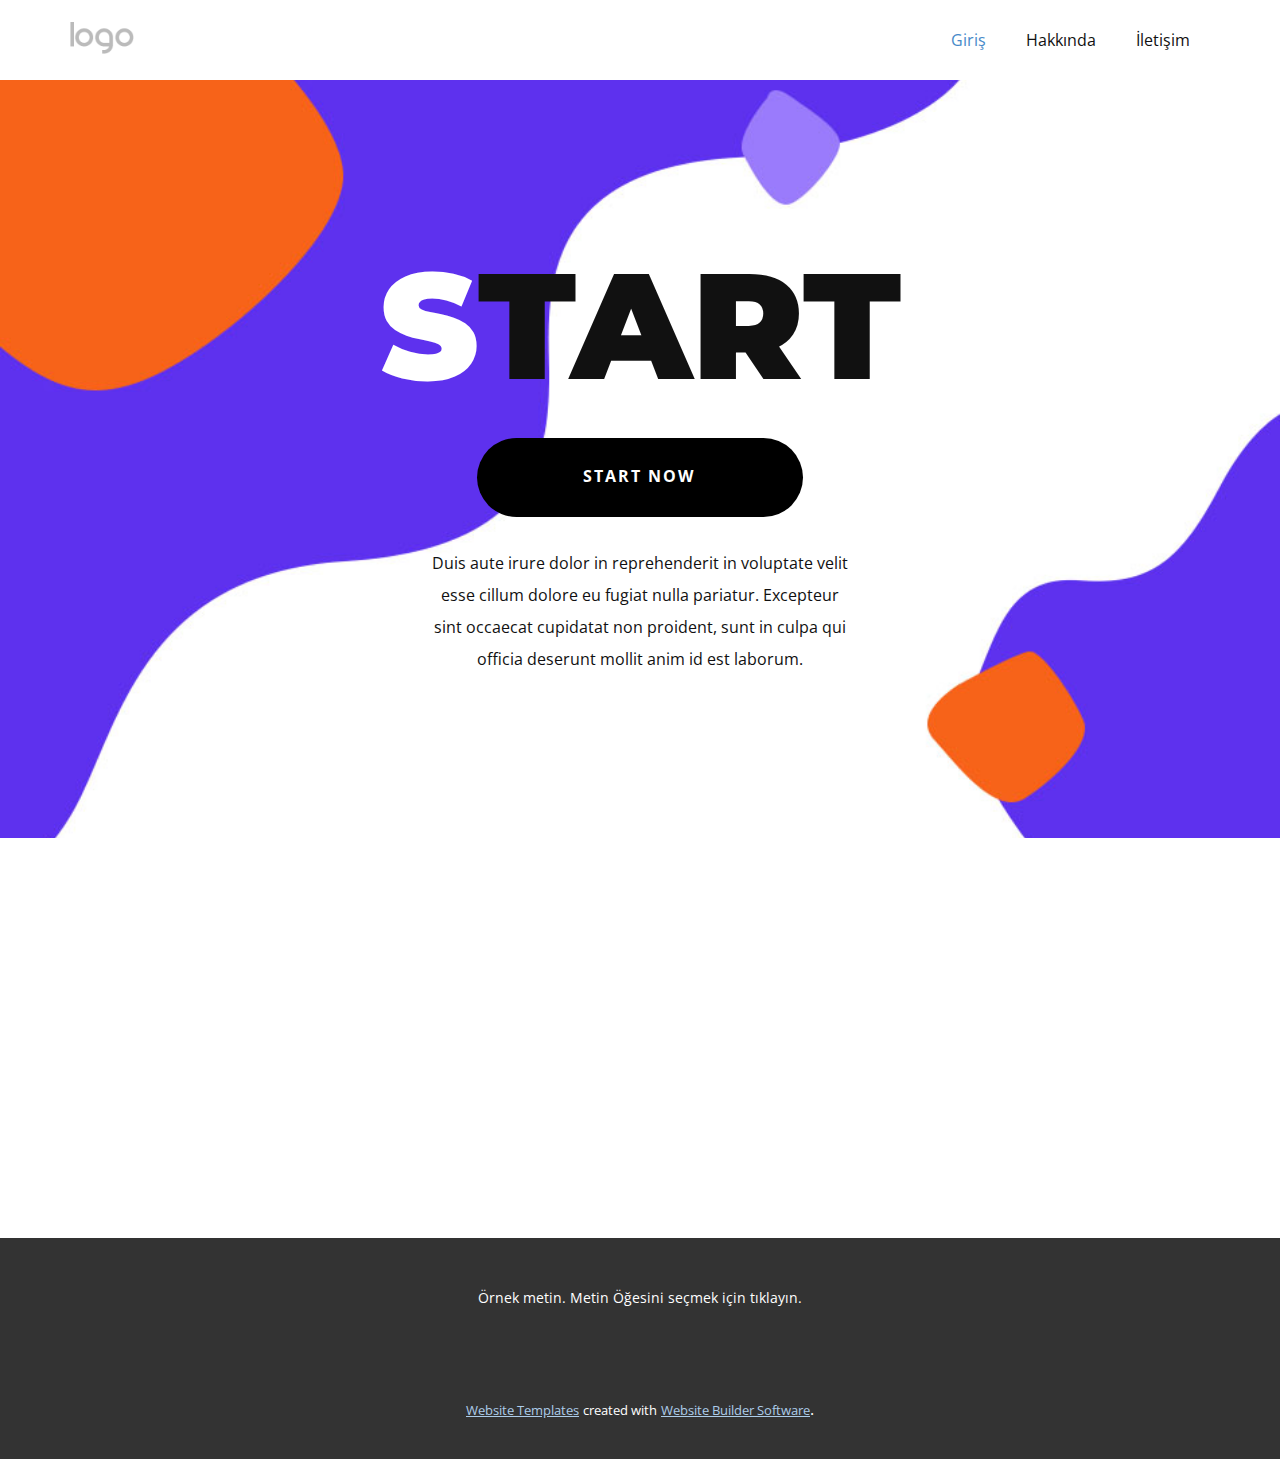
<file: index.html>
<!DOCTYPE html>
<html style="font-size: 16px;" lang="tr"><head>
    <meta name="viewport" content="width=device-width, initial-scale=1.0">
    <meta charset="utf-8">
    <meta name="keywords" content="start">
    <meta name="description" content="">
    <title>Giriş</title>
    <link rel="stylesheet" href="nicepage.css" media="screen">
<link rel="stylesheet" href="Giriş.css" media="screen">
    <script class="u-script" type="text/javascript" src="jquery.js" defer=""></script>
    <script class="u-script" type="text/javascript" src="nicepage.js" defer=""></script>
    <meta name="generator" content="Nicepage 5.14.1, nicepage.com">
    <link id="u-theme-google-font" rel="stylesheet" href="https://fonts.googleapis.com/css?family=Roboto:100,100i,300,300i,400,400i,500,500i,700,700i,900,900i|Open+Sans:300,300i,400,400i,500,500i,600,600i,700,700i,800,800i">
    <link id="u-page-google-font" rel="stylesheet" href="https://fonts.googleapis.com/css?family=Montserrat:100,100i,200,200i,300,300i,400,400i,500,500i,600,600i,700,700i,800,800i,900,900i">
    
    
    
    
    <script type="application/ld+json">{
		"@context": "http://schema.org",
		"@type": "Organization",
		"name": "",
		"logo": "images/default-logo.png"
}</script>
    <meta name="theme-color" content="#478ac9">
    <meta property="og:title" content="Giriş">
    <meta property="og:type" content="website">
  <meta data-intl-tel-input-cdn-path="intlTelInput/"></head>
  <body data-home-page="Giriş.html" data-home-page-title="Giriş" class="u-body u-xl-mode" data-lang="tr"><header class="u-clearfix u-header u-header" id="sec-b383"><div class="u-clearfix u-sheet u-valign-middle u-sheet-1">
        <a href="https://nicepage.com" class="u-image u-logo u-image-1">
          <img src="images/default-logo.png" class="u-logo-image u-logo-image-1">
        </a>
        <nav class="u-menu u-menu-dropdown u-offcanvas u-menu-1">
          <div class="menu-collapse" style="font-size: 1rem; letter-spacing: 0px;">
            <a class="u-button-style u-custom-left-right-menu-spacing u-custom-padding-bottom u-custom-top-bottom-menu-spacing u-nav-link u-text-active-palette-1-base u-text-hover-palette-2-base" href="#">
              <svg class="u-svg-link" viewBox="0 0 24 24"><use xmlns:xlink="http://www.w3.org/1999/xlink" xlink:href="#menu-hamburger"></use></svg>
              <svg class="u-svg-content" version="1.1" id="menu-hamburger" viewBox="0 0 16 16" x="0px" y="0px" xmlns:xlink="http://www.w3.org/1999/xlink" xmlns="http://www.w3.org/2000/svg"><g><rect y="1" width="16" height="2"></rect><rect y="7" width="16" height="2"></rect><rect y="13" width="16" height="2"></rect>
</g></svg>
            </a>
          </div>
          <div class="u-nav-container">
            <ul class="u-nav u-unstyled u-nav-1"><li class="u-nav-item"><a class="u-button-style u-nav-link u-text-active-palette-1-base u-text-hover-palette-2-base" href="Giriş.html" style="padding: 10px 20px;">Giriş</a>
</li><li class="u-nav-item"><a class="u-button-style u-nav-link u-text-active-palette-1-base u-text-hover-palette-2-base" href="Hakkında.html" style="padding: 10px 20px;">Hakkında</a>
</li><li class="u-nav-item"><a class="u-button-style u-nav-link u-text-active-palette-1-base u-text-hover-palette-2-base" href="İletişim.html" style="padding: 10px 20px;">İletişim</a>
</li></ul>
          </div>
          <div class="u-nav-container-collapse">
            <div class="u-black u-container-style u-inner-container-layout u-opacity u-opacity-95 u-sidenav">
              <div class="u-inner-container-layout u-sidenav-overflow">
                <div class="u-menu-close"></div>
                <ul class="u-align-center u-nav u-popupmenu-items u-unstyled u-nav-2"><li class="u-nav-item"><a class="u-button-style u-nav-link" href="Giriş.html">Giriş</a>
</li><li class="u-nav-item"><a class="u-button-style u-nav-link" href="Hakkında.html">Hakkında</a>
</li><li class="u-nav-item"><a class="u-button-style u-nav-link" href="İletişim.html">İletişim</a>
</li></ul>
              </div>
            </div>
            <div class="u-black u-menu-overlay u-opacity u-opacity-70"></div>
          </div>
        </nav>
      </div></header>
    <section class="u-align-center u-clearfix u-image u-section-1" id="carousel_fb66" data-image-width="951" data-image-height="580">
      <div class="u-clearfix u-sheet u-valign-middle u-sheet-1">
        <h1 class="u-custom-font u-font-montserrat u-text u-text-1">
          <span class="u-text-white">s</span>tart<br>
        </h1>
        <a href="https://nicepage.best" class="u-active-palette-1-light-2 u-black u-border-none u-btn u-btn-round u-button-style u-hover-palette-1-light-2 u-radius-50 u-text-active-white u-text-body-alt-color u-text-hover-white u-btn-1">start now</a>
        <p class="u-text u-text-2"> Duis aute irure dolor in reprehenderit in voluptate velit esse cillum dolore eu fugiat nulla pariatur. Excepteur sint occaecat cupidatat non proident, sunt in culpa qui officia deserunt mollit anim id est laborum.</p>
      </div>
    </section>
    <section class="u-clearfix u-section-2" id="sec-fa11">
      <div class="u-clearfix u-sheet u-sheet-1"></div>
    </section>
    
    
    
    <footer class="u-align-center u-clearfix u-footer u-grey-80 u-footer" id="sec-a6b5"><div class="u-clearfix u-sheet u-sheet-1">
        <p class="u-small-text u-text u-text-variant u-text-1">Örnek metin. Metin Öğesini seçmek için tıklayın.</p>
      </div></footer>
    <section class="u-backlink u-clearfix u-grey-80">
      <a class="u-link" href="https://nicepage.com/website-templates" target="_blank">
        <span>Website Templates</span>
      </a>
      <p class="u-text">
        <span>created with</span>
      </p>
      <a class="u-link" href="" target="_blank">
        <span>Website Builder Software</span>
      </a>. 
    </section>
  
</body></html>
</file>
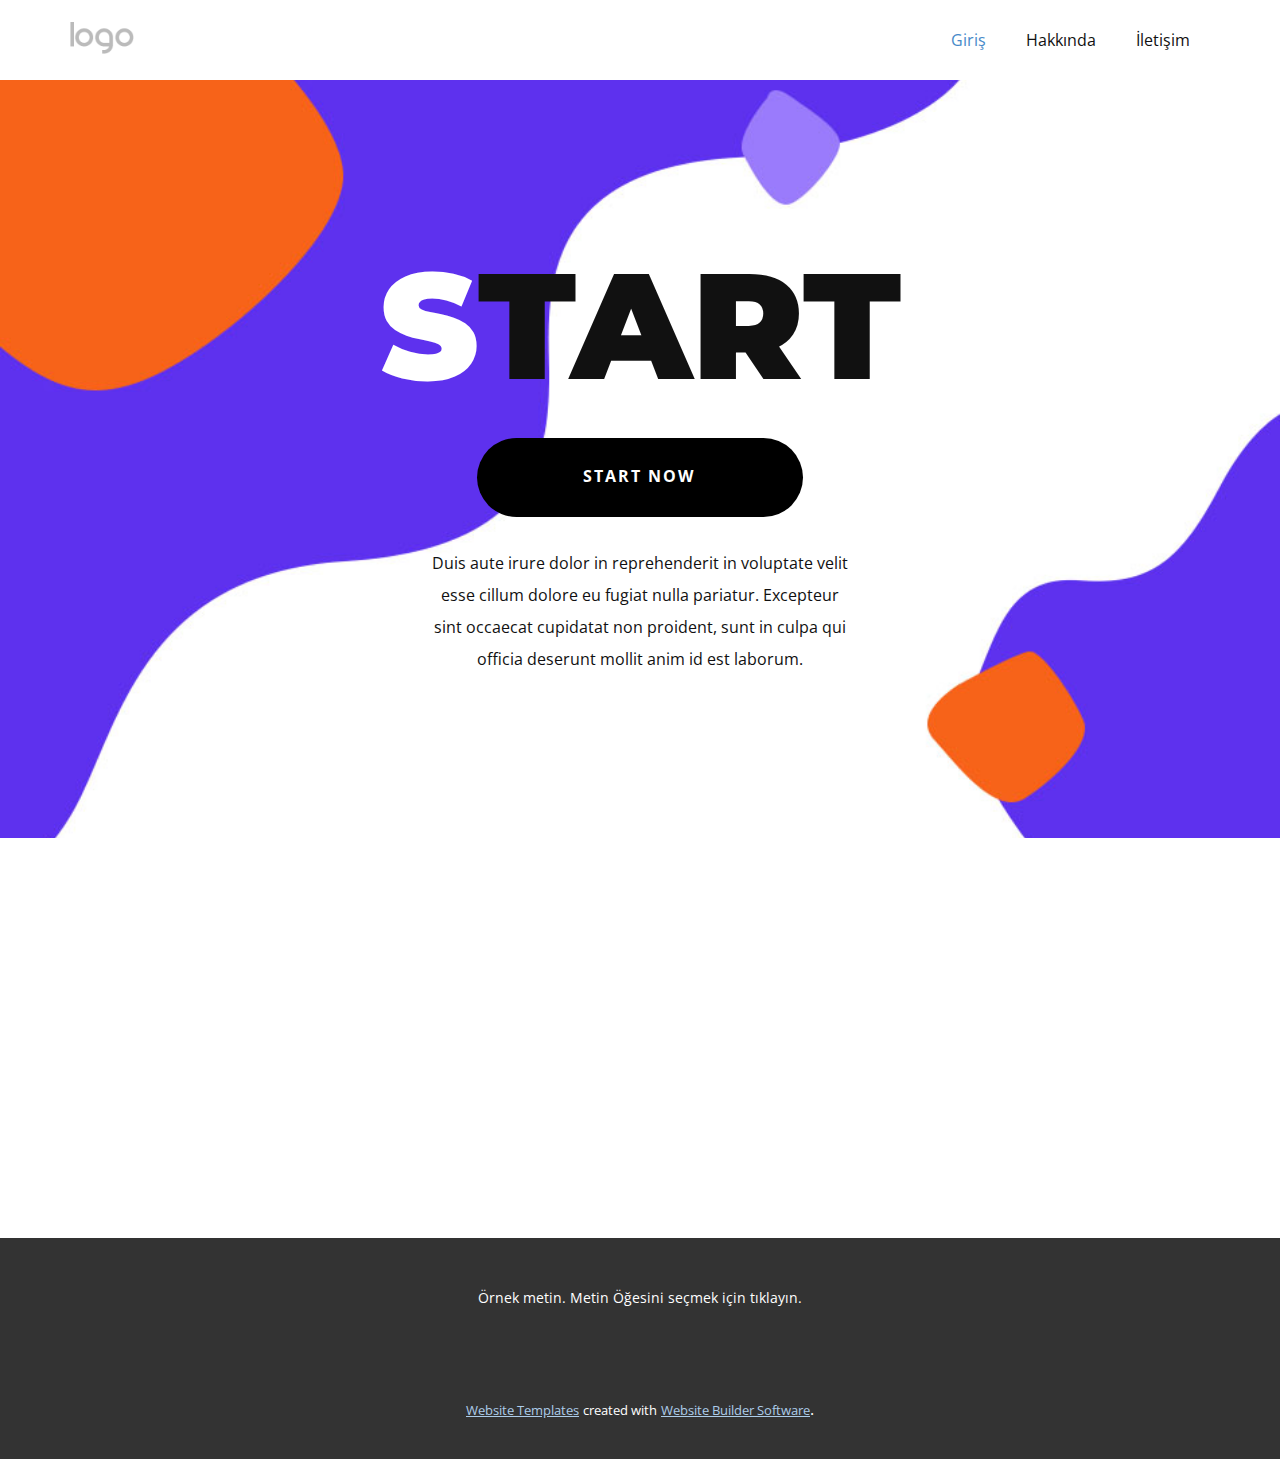
<file: Giriş.html>
<!DOCTYPE html>
<html style="font-size: 16px;" lang="tr"><head>
    <meta name="viewport" content="width=device-width, initial-scale=1.0">
    <meta charset="utf-8">
    <meta name="keywords" content="start">
    <meta name="description" content="">
    <title>Giriş</title>
    <link rel="stylesheet" href="nicepage.css" media="screen">
<link rel="stylesheet" href="Giriş.css" media="screen">
    <script class="u-script" type="text/javascript" src="jquery.js" defer=""></script>
    <script class="u-script" type="text/javascript" src="nicepage.js" defer=""></script>
    <meta name="generator" content="Nicepage 5.14.1, nicepage.com">
    <link id="u-theme-google-font" rel="stylesheet" href="https://fonts.googleapis.com/css?family=Roboto:100,100i,300,300i,400,400i,500,500i,700,700i,900,900i|Open+Sans:300,300i,400,400i,500,500i,600,600i,700,700i,800,800i">
    <link id="u-page-google-font" rel="stylesheet" href="https://fonts.googleapis.com/css?family=Montserrat:100,100i,200,200i,300,300i,400,400i,500,500i,600,600i,700,700i,800,800i,900,900i">
    
    
    
    
    <script type="application/ld+json">{
		"@context": "http://schema.org",
		"@type": "Organization",
		"name": "",
		"logo": "images/default-logo.png"
}</script>
    <meta name="theme-color" content="#478ac9">
    <meta property="og:title" content="Giriş">
    <meta property="og:type" content="website">
  <meta data-intl-tel-input-cdn-path="intlTelInput/"></head>
  <body class="u-body u-xl-mode" data-lang="tr"><header class="u-clearfix u-header u-header" id="sec-b383"><div class="u-clearfix u-sheet u-valign-middle u-sheet-1">
        <a href="https://nicepage.com" class="u-image u-logo u-image-1">
          <img src="images/default-logo.png" class="u-logo-image u-logo-image-1">
        </a>
        <nav class="u-menu u-menu-dropdown u-offcanvas u-menu-1">
          <div class="menu-collapse" style="font-size: 1rem; letter-spacing: 0px;">
            <a class="u-button-style u-custom-left-right-menu-spacing u-custom-padding-bottom u-custom-top-bottom-menu-spacing u-nav-link u-text-active-palette-1-base u-text-hover-palette-2-base" href="#">
              <svg class="u-svg-link" viewBox="0 0 24 24"><use xmlns:xlink="http://www.w3.org/1999/xlink" xlink:href="#menu-hamburger"></use></svg>
              <svg class="u-svg-content" version="1.1" id="menu-hamburger" viewBox="0 0 16 16" x="0px" y="0px" xmlns:xlink="http://www.w3.org/1999/xlink" xmlns="http://www.w3.org/2000/svg"><g><rect y="1" width="16" height="2"></rect><rect y="7" width="16" height="2"></rect><rect y="13" width="16" height="2"></rect>
</g></svg>
            </a>
          </div>
          <div class="u-nav-container">
            <ul class="u-nav u-unstyled u-nav-1"><li class="u-nav-item"><a class="u-button-style u-nav-link u-text-active-palette-1-base u-text-hover-palette-2-base" href="Giriş.html" style="padding: 10px 20px;">Giriş</a>
</li><li class="u-nav-item"><a class="u-button-style u-nav-link u-text-active-palette-1-base u-text-hover-palette-2-base" href="Hakkında.html" style="padding: 10px 20px;">Hakkında</a>
</li><li class="u-nav-item"><a class="u-button-style u-nav-link u-text-active-palette-1-base u-text-hover-palette-2-base" href="İletişim.html" style="padding: 10px 20px;">İletişim</a>
</li></ul>
          </div>
          <div class="u-nav-container-collapse">
            <div class="u-black u-container-style u-inner-container-layout u-opacity u-opacity-95 u-sidenav">
              <div class="u-inner-container-layout u-sidenav-overflow">
                <div class="u-menu-close"></div>
                <ul class="u-align-center u-nav u-popupmenu-items u-unstyled u-nav-2"><li class="u-nav-item"><a class="u-button-style u-nav-link" href="Giriş.html">Giriş</a>
</li><li class="u-nav-item"><a class="u-button-style u-nav-link" href="Hakkında.html">Hakkında</a>
</li><li class="u-nav-item"><a class="u-button-style u-nav-link" href="İletişim.html">İletişim</a>
</li></ul>
              </div>
            </div>
            <div class="u-black u-menu-overlay u-opacity u-opacity-70"></div>
          </div>
        </nav>
      </div></header>
    <section class="u-align-center u-clearfix u-image u-section-1" id="carousel_fb66" data-image-width="951" data-image-height="580">
      <div class="u-clearfix u-sheet u-valign-middle u-sheet-1">
        <h1 class="u-custom-font u-font-montserrat u-text u-text-1">
          <span class="u-text-white">s</span>tart<br>
        </h1>
        <a href="https://nicepage.best" class="u-active-palette-1-light-2 u-black u-border-none u-btn u-btn-round u-button-style u-hover-palette-1-light-2 u-radius-50 u-text-active-white u-text-body-alt-color u-text-hover-white u-btn-1">start now</a>
        <p class="u-text u-text-2"> Duis aute irure dolor in reprehenderit in voluptate velit esse cillum dolore eu fugiat nulla pariatur. Excepteur sint occaecat cupidatat non proident, sunt in culpa qui officia deserunt mollit anim id est laborum.</p>
      </div>
    </section>
    <section class="u-clearfix u-section-2" id="sec-fa11">
      <div class="u-clearfix u-sheet u-sheet-1"></div>
    </section>
    
    
    
    <footer class="u-align-center u-clearfix u-footer u-grey-80 u-footer" id="sec-a6b5"><div class="u-clearfix u-sheet u-sheet-1">
        <p class="u-small-text u-text u-text-variant u-text-1">Örnek metin. Metin Öğesini seçmek için tıklayın.</p>
      </div></footer>
    <section class="u-backlink u-clearfix u-grey-80">
      <a class="u-link" href="https://nicepage.com/website-templates" target="_blank">
        <span>Website Templates</span>
      </a>
      <p class="u-text">
        <span>created with</span>
      </p>
      <a class="u-link" href="" target="_blank">
        <span>Website Builder Software</span>
      </a>. 
    </section>
  
</body></html>
</file>
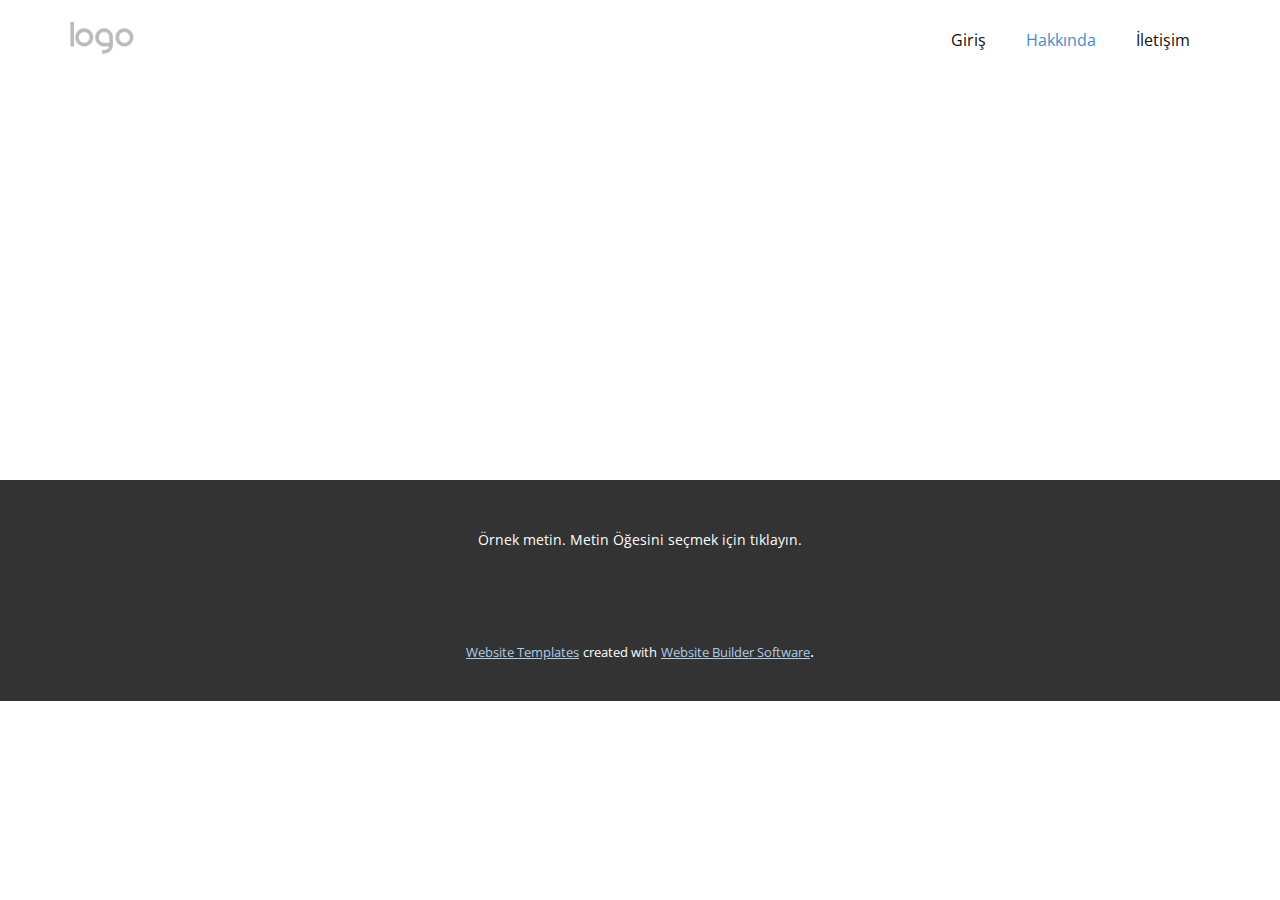
<file: Hakkında.html>
<!DOCTYPE html>
<html style="font-size: 16px;" lang="tr"><head>
    <meta name="viewport" content="width=device-width, initial-scale=1.0">
    <meta charset="utf-8">
    <meta name="keywords" content="">
    <meta name="description" content="">
    <title>Hakkında</title>
    <link rel="stylesheet" href="nicepage.css" media="screen">
<link rel="stylesheet" href="Hakkında.css" media="screen">
    <script class="u-script" type="text/javascript" src="jquery.js" defer=""></script>
    <script class="u-script" type="text/javascript" src="nicepage.js" defer=""></script>
    <meta name="generator" content="Nicepage 5.14.1, nicepage.com">
    <link id="u-theme-google-font" rel="stylesheet" href="https://fonts.googleapis.com/css?family=Roboto:100,100i,300,300i,400,400i,500,500i,700,700i,900,900i|Open+Sans:300,300i,400,400i,500,500i,600,600i,700,700i,800,800i">
    
    
    
    <script type="application/ld+json">{
		"@context": "http://schema.org",
		"@type": "Organization",
		"name": "",
		"logo": "images/default-logo.png"
}</script>
    <meta name="theme-color" content="#478ac9">
    <meta property="og:title" content="Hakkında">
    <meta property="og:type" content="website">
  <meta data-intl-tel-input-cdn-path="intlTelInput/"></head>
  <body class="u-body u-xl-mode" data-lang="tr"><header class="u-clearfix u-header u-header" id="sec-b383"><div class="u-clearfix u-sheet u-valign-middle u-sheet-1">
        <a href="https://nicepage.com" class="u-image u-logo u-image-1">
          <img src="images/default-logo.png" class="u-logo-image u-logo-image-1">
        </a>
        <nav class="u-menu u-menu-dropdown u-offcanvas u-menu-1">
          <div class="menu-collapse" style="font-size: 1rem; letter-spacing: 0px;">
            <a class="u-button-style u-custom-left-right-menu-spacing u-custom-padding-bottom u-custom-top-bottom-menu-spacing u-nav-link u-text-active-palette-1-base u-text-hover-palette-2-base" href="#">
              <svg class="u-svg-link" viewBox="0 0 24 24"><use xmlns:xlink="http://www.w3.org/1999/xlink" xlink:href="#menu-hamburger"></use></svg>
              <svg class="u-svg-content" version="1.1" id="menu-hamburger" viewBox="0 0 16 16" x="0px" y="0px" xmlns:xlink="http://www.w3.org/1999/xlink" xmlns="http://www.w3.org/2000/svg"><g><rect y="1" width="16" height="2"></rect><rect y="7" width="16" height="2"></rect><rect y="13" width="16" height="2"></rect>
</g></svg>
            </a>
          </div>
          <div class="u-nav-container">
            <ul class="u-nav u-unstyled u-nav-1"><li class="u-nav-item"><a class="u-button-style u-nav-link u-text-active-palette-1-base u-text-hover-palette-2-base" href="Giriş.html" style="padding: 10px 20px;">Giriş</a>
</li><li class="u-nav-item"><a class="u-button-style u-nav-link u-text-active-palette-1-base u-text-hover-palette-2-base" href="Hakkında.html" style="padding: 10px 20px;">Hakkında</a>
</li><li class="u-nav-item"><a class="u-button-style u-nav-link u-text-active-palette-1-base u-text-hover-palette-2-base" href="İletişim.html" style="padding: 10px 20px;">İletişim</a>
</li></ul>
          </div>
          <div class="u-nav-container-collapse">
            <div class="u-black u-container-style u-inner-container-layout u-opacity u-opacity-95 u-sidenav">
              <div class="u-inner-container-layout u-sidenav-overflow">
                <div class="u-menu-close"></div>
                <ul class="u-align-center u-nav u-popupmenu-items u-unstyled u-nav-2"><li class="u-nav-item"><a class="u-button-style u-nav-link" href="Giriş.html">Giriş</a>
</li><li class="u-nav-item"><a class="u-button-style u-nav-link" href="Hakkında.html">Hakkında</a>
</li><li class="u-nav-item"><a class="u-button-style u-nav-link" href="İletişim.html">İletişim</a>
</li></ul>
              </div>
            </div>
            <div class="u-black u-menu-overlay u-opacity u-opacity-70"></div>
          </div>
        </nav>
      </div></header>
    <section class="u-clearfix u-section-1" id="sec-d093">
      <div class="u-clearfix u-sheet u-sheet-1"></div>
    </section>
    
    
    
    <footer class="u-align-center u-clearfix u-footer u-grey-80 u-footer" id="sec-a6b5"><div class="u-clearfix u-sheet u-sheet-1">
        <p class="u-small-text u-text u-text-variant u-text-1">Örnek metin. Metin Öğesini seçmek için tıklayın.</p>
      </div></footer>
    <section class="u-backlink u-clearfix u-grey-80">
      <a class="u-link" href="https://nicepage.com/website-templates" target="_blank">
        <span>Website Templates</span>
      </a>
      <p class="u-text">
        <span>created with</span>
      </p>
      <a class="u-link" href="" target="_blank">
        <span>Website Builder Software</span>
      </a>. 
    </section>
  
</body></html>
</file>
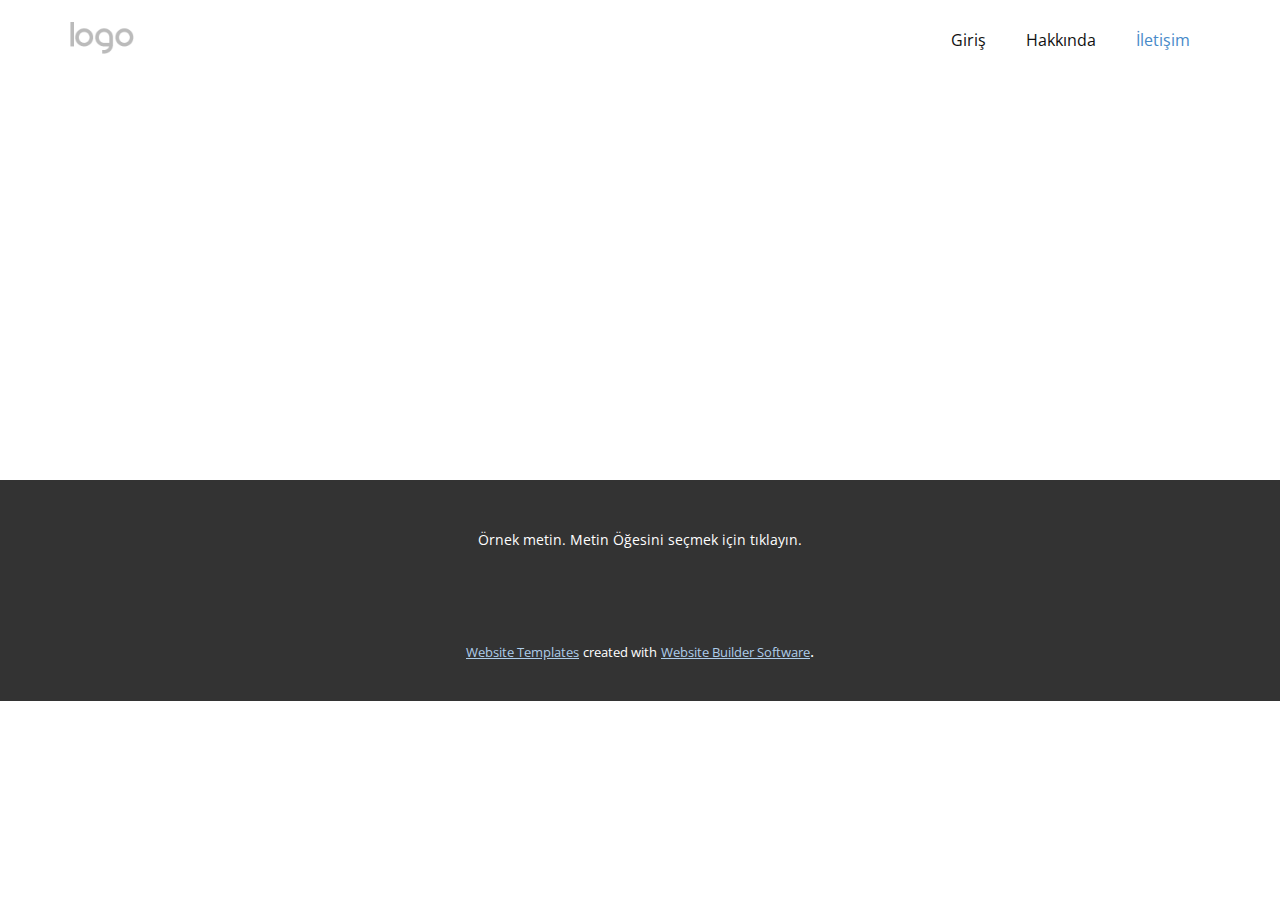
<file: İletişim.html>
<!DOCTYPE html>
<html style="font-size: 16px;" lang="tr"><head>
    <meta name="viewport" content="width=device-width, initial-scale=1.0">
    <meta charset="utf-8">
    <meta name="keywords" content="">
    <meta name="description" content="">
    <title>İletişim</title>
    <link rel="stylesheet" href="nicepage.css" media="screen">
<link rel="stylesheet" href="İletişim.css" media="screen">
    <script class="u-script" type="text/javascript" src="jquery.js" defer=""></script>
    <script class="u-script" type="text/javascript" src="nicepage.js" defer=""></script>
    <meta name="generator" content="Nicepage 5.14.1, nicepage.com">
    <link id="u-theme-google-font" rel="stylesheet" href="https://fonts.googleapis.com/css?family=Roboto:100,100i,300,300i,400,400i,500,500i,700,700i,900,900i|Open+Sans:300,300i,400,400i,500,500i,600,600i,700,700i,800,800i">
    
    
    
    <script type="application/ld+json">{
		"@context": "http://schema.org",
		"@type": "Organization",
		"name": "",
		"logo": "images/default-logo.png"
}</script>
    <meta name="theme-color" content="#478ac9">
    <meta property="og:title" content="İletişim">
    <meta property="og:type" content="website">
  <meta data-intl-tel-input-cdn-path="intlTelInput/"></head>
  <body class="u-body u-xl-mode" data-lang="tr"><header class="u-clearfix u-header u-header" id="sec-b383"><div class="u-clearfix u-sheet u-valign-middle u-sheet-1">
        <a href="https://nicepage.com" class="u-image u-logo u-image-1">
          <img src="images/default-logo.png" class="u-logo-image u-logo-image-1">
        </a>
        <nav class="u-menu u-menu-dropdown u-offcanvas u-menu-1">
          <div class="menu-collapse" style="font-size: 1rem; letter-spacing: 0px;">
            <a class="u-button-style u-custom-left-right-menu-spacing u-custom-padding-bottom u-custom-top-bottom-menu-spacing u-nav-link u-text-active-palette-1-base u-text-hover-palette-2-base" href="#">
              <svg class="u-svg-link" viewBox="0 0 24 24"><use xmlns:xlink="http://www.w3.org/1999/xlink" xlink:href="#menu-hamburger"></use></svg>
              <svg class="u-svg-content" version="1.1" id="menu-hamburger" viewBox="0 0 16 16" x="0px" y="0px" xmlns:xlink="http://www.w3.org/1999/xlink" xmlns="http://www.w3.org/2000/svg"><g><rect y="1" width="16" height="2"></rect><rect y="7" width="16" height="2"></rect><rect y="13" width="16" height="2"></rect>
</g></svg>
            </a>
          </div>
          <div class="u-nav-container">
            <ul class="u-nav u-unstyled u-nav-1"><li class="u-nav-item"><a class="u-button-style u-nav-link u-text-active-palette-1-base u-text-hover-palette-2-base" href="Giriş.html" style="padding: 10px 20px;">Giriş</a>
</li><li class="u-nav-item"><a class="u-button-style u-nav-link u-text-active-palette-1-base u-text-hover-palette-2-base" href="Hakkında.html" style="padding: 10px 20px;">Hakkında</a>
</li><li class="u-nav-item"><a class="u-button-style u-nav-link u-text-active-palette-1-base u-text-hover-palette-2-base" href="İletişim.html" style="padding: 10px 20px;">İletişim</a>
</li></ul>
          </div>
          <div class="u-nav-container-collapse">
            <div class="u-black u-container-style u-inner-container-layout u-opacity u-opacity-95 u-sidenav">
              <div class="u-inner-container-layout u-sidenav-overflow">
                <div class="u-menu-close"></div>
                <ul class="u-align-center u-nav u-popupmenu-items u-unstyled u-nav-2"><li class="u-nav-item"><a class="u-button-style u-nav-link" href="Giriş.html">Giriş</a>
</li><li class="u-nav-item"><a class="u-button-style u-nav-link" href="Hakkında.html">Hakkında</a>
</li><li class="u-nav-item"><a class="u-button-style u-nav-link" href="İletişim.html">İletişim</a>
</li></ul>
              </div>
            </div>
            <div class="u-black u-menu-overlay u-opacity u-opacity-70"></div>
          </div>
        </nav>
      </div></header>
    <section class="u-clearfix u-section-1" id="sec-45fe">
      <div class="u-clearfix u-sheet u-sheet-1"></div>
    </section>
    
    
    
    <footer class="u-align-center u-clearfix u-footer u-grey-80 u-footer" id="sec-a6b5"><div class="u-clearfix u-sheet u-sheet-1">
        <p class="u-small-text u-text u-text-variant u-text-1">Örnek metin. Metin Öğesini seçmek için tıklayın.</p>
      </div></footer>
    <section class="u-backlink u-clearfix u-grey-80">
      <a class="u-link" href="https://nicepage.com/website-templates" target="_blank">
        <span>Website Templates</span>
      </a>
      <p class="u-text">
        <span>created with</span>
      </p>
      <a class="u-link" href="" target="_blank">
        <span>Website Builder Software</span>
      </a>. 
    </section>
  
</body></html>
</file>
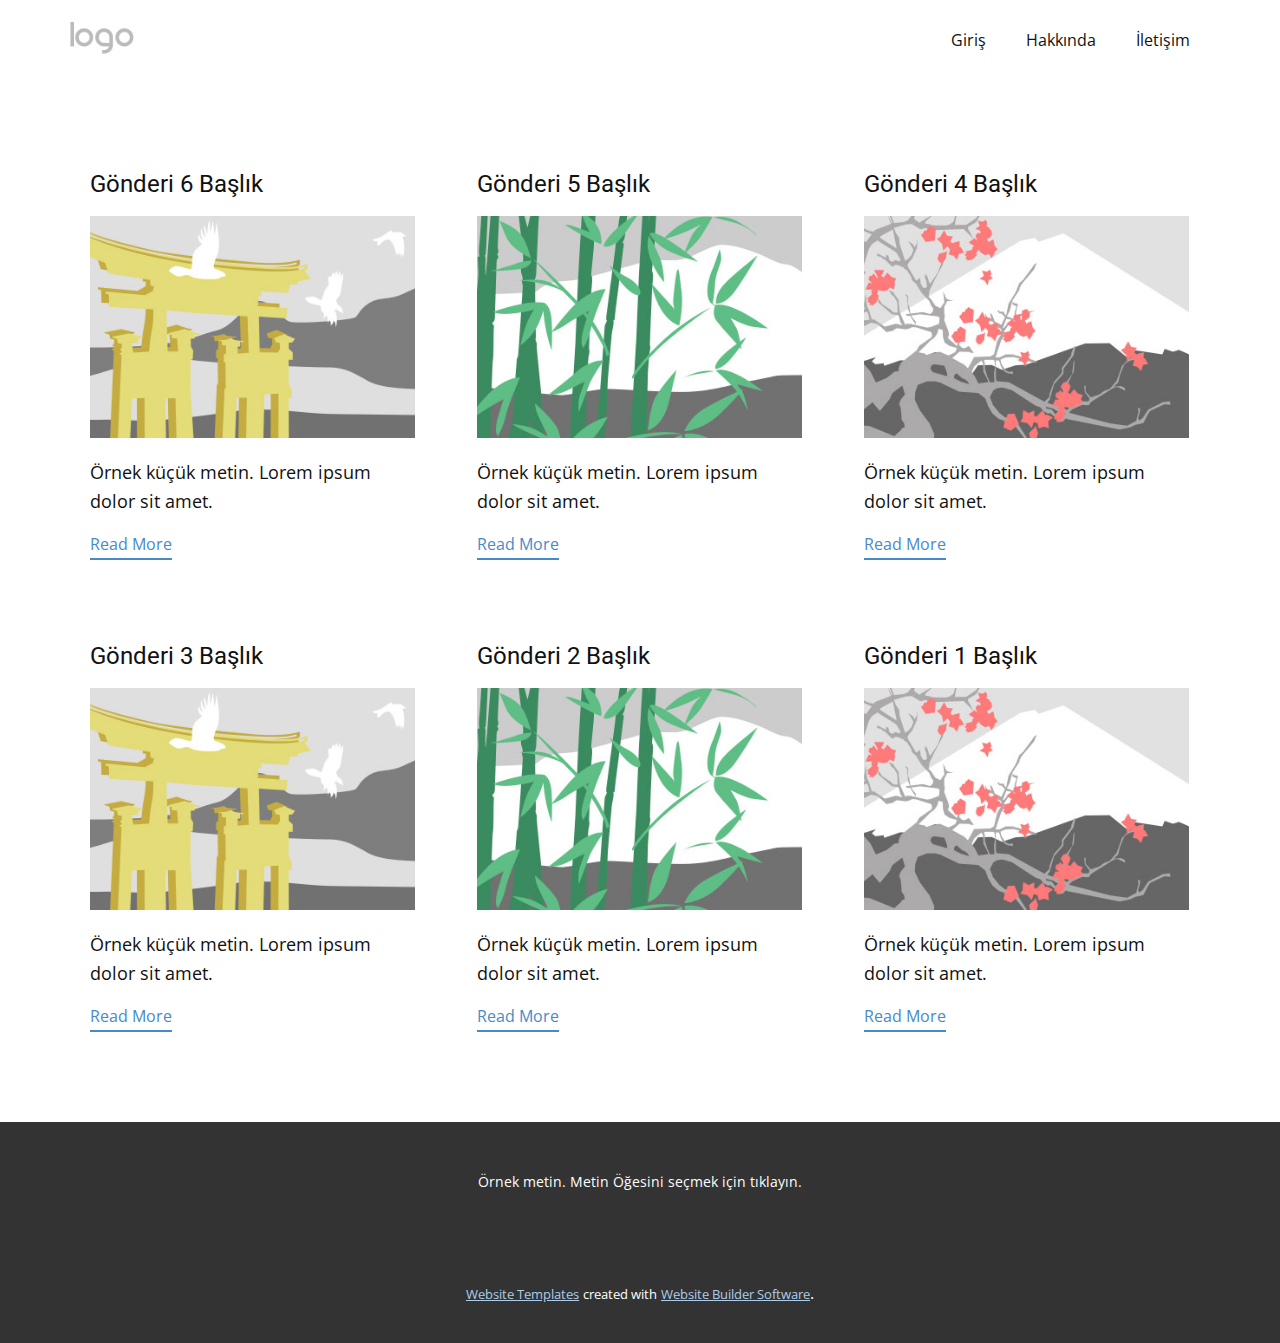
<file: blog/blog.html>
<!DOCTYPE html>
<html style="font-size: 16px;" lang="tr"><head>
    <meta name="viewport" content="width=device-width, initial-scale=1.0">
    <meta charset="utf-8">
    <meta name="keywords" content="">
    <meta name="description" content="">
    <title>Blog Template</title>
    <link rel="stylesheet" href="../nicepage.css" media="screen">
<link rel="stylesheet" href="../Blog-Template.css" media="screen">
    <script class="u-script" type="text/javascript" src="../jquery.js" defer=""></script>
    <script class="u-script" type="text/javascript" src="../nicepage.js" defer=""></script>
    <meta name="generator" content="Nicepage 5.14.1, nicepage.com">
    <link id="u-theme-google-font" rel="stylesheet" href="https://fonts.googleapis.com/css?family=Roboto:100,100i,300,300i,400,400i,500,500i,700,700i,900,900i|Open+Sans:300,300i,400,400i,500,500i,600,600i,700,700i,800,800i">
    
    
    
    <script type="application/ld+json">{
		"@context": "http://schema.org",
		"@type": "Organization",
		"name": "",
		"logo": "images/default-logo.png"
}</script>
    <meta name="theme-color" content="#478ac9">
  <meta data-intl-tel-input-cdn-path="intlTelInput/"></head>
  <body class="u-body u-xl-mode" data-lang="tr"><header class="u-clearfix u-header u-header" id="sec-b383"><div class="u-clearfix u-sheet u-valign-middle u-sheet-1">
        <a href="https://nicepage.com" class="u-image u-logo u-image-1">
          <img src="../images/default-logo.png" class="u-logo-image u-logo-image-1">
        </a>
        <nav class="u-menu u-menu-dropdown u-offcanvas u-menu-1">
          <div class="menu-collapse" style="font-size: 1rem; letter-spacing: 0px;">
            <a class="u-button-style u-custom-left-right-menu-spacing u-custom-padding-bottom u-custom-top-bottom-menu-spacing u-nav-link u-text-active-palette-1-base u-text-hover-palette-2-base" href="#">
              <svg class="u-svg-link" viewBox="0 0 24 24"><use xmlns:xlink="http://www.w3.org/1999/xlink" xlink:href="#menu-hamburger"></use></svg>
              <svg class="u-svg-content" version="1.1" id="menu-hamburger" viewBox="0 0 16 16" x="0px" y="0px" xmlns:xlink="http://www.w3.org/1999/xlink" xmlns="http://www.w3.org/2000/svg"><g><rect y="1" width="16" height="2"></rect><rect y="7" width="16" height="2"></rect><rect y="13" width="16" height="2"></rect>
</g></svg>
            </a>
          </div>
          <div class="u-nav-container">
            <ul class="u-nav u-unstyled u-nav-1"><li class="u-nav-item"><a class="u-button-style u-nav-link u-text-active-palette-1-base u-text-hover-palette-2-base" href="../Giriş.html" style="padding: 10px 20px;">Giriş</a>
</li><li class="u-nav-item"><a class="u-button-style u-nav-link u-text-active-palette-1-base u-text-hover-palette-2-base" href="../Hakkında.html" style="padding: 10px 20px;">Hakkında</a>
</li><li class="u-nav-item"><a class="u-button-style u-nav-link u-text-active-palette-1-base u-text-hover-palette-2-base" href="../İletişim.html" style="padding: 10px 20px;">İletişim</a>
</li></ul>
          </div>
          <div class="u-nav-container-collapse">
            <div class="u-black u-container-style u-inner-container-layout u-opacity u-opacity-95 u-sidenav">
              <div class="u-inner-container-layout u-sidenav-overflow">
                <div class="u-menu-close"></div>
                <ul class="u-align-center u-nav u-popupmenu-items u-unstyled u-nav-2"><li class="u-nav-item"><a class="u-button-style u-nav-link" href="../Giriş.html">Giriş</a>
</li><li class="u-nav-item"><a class="u-button-style u-nav-link" href="../Hakkında.html">Hakkında</a>
</li><li class="u-nav-item"><a class="u-button-style u-nav-link" href="../İletişim.html">İletişim</a>
</li></ul>
              </div>
            </div>
            <div class="u-black u-menu-overlay u-opacity u-opacity-70"></div>
          </div>
        </nav>
      </div></header>
    <section class="u-clearfix u-section-1" id="sec-af91">
      <div class="u-clearfix u-sheet u-valign-middle u-sheet-1"><!--blog--><!--blog_options_json--><!--{"type":"Recent","source":"","tags":"","count":""}--><!--/blog_options_json-->
        <div class="u-blog u-expanded-width u-repeater u-repeater-1"><!--blog_post-->
          <div class="u-blog-post u-container-style u-repeater-item u-white u-repeater-item-1">
            <div class="u-container-layout u-similar-container u-valign-top u-container-layout-1"><!--blog_post_header-->
              <h4 class="u-blog-control u-text u-text-1">
                <a class="u-post-header-link" href="../blog/gönderi-5.html">Gönderi 6 Başlık</a>
              </h4><!--/blog_post_header--><!--blog_post_image-->
              <a class="u-post-header-link" href="../blog/gönderi-5.html"><img alt="" class="u-blog-control u-expanded-width u-image u-image-default u-image-1" src="../images/8ad73f3c.jpeg"></a><!--/blog_post_image--><!--blog_post_content-->
              <div class="u-blog-control u-post-content u-text u-text-2 fr-view">Örnek küçük metin. Lorem ipsum dolor sit amet.</div><!--/blog_post_content--><!--blog_post_readmore-->
              <a href="../blog/gönderi-5.html" class="u-blog-control u-border-2 u-border-palette-1-base u-btn u-btn-rectangle u-button-style u-none u-btn-1"><!--blog_post_readmore_content--><!--options_json--><!--{"content":"Read More","defaultValue":"Devamını Oku"}--><!--/options_json-->Read More<!--/blog_post_readmore_content--></a><!--/blog_post_readmore-->
            </div>
          </div><div class="u-blog-post u-container-style u-repeater-item u-video-cover u-white">
            <div class="u-container-layout u-similar-container u-valign-top u-container-layout-2"><!--blog_post_header-->
              <h4 class="u-blog-control u-text u-text-3">
                <a class="u-post-header-link" href="../blog/gönderi-4.html">Gönderi 5 Başlık</a>
              </h4><!--/blog_post_header--><!--blog_post_image-->
              <a class="u-post-header-link" href="../blog/gönderi-4.html"><img alt="" class="u-blog-control u-expanded-width u-image u-image-default u-image-2" src="../images/68f64b9d.jpeg"></a><!--/blog_post_image--><!--blog_post_content-->
              <div class="u-blog-control u-post-content u-text u-text-4 fr-view">Örnek küçük metin. Lorem ipsum dolor sit amet.</div><!--/blog_post_content--><!--blog_post_readmore-->
              <a href="../blog/gönderi-4.html" class="u-blog-control u-border-2 u-border-palette-1-base u-btn u-btn-rectangle u-button-style u-none u-btn-2"><!--blog_post_readmore_content--><!--options_json--><!--{"content":"Read More","defaultValue":"Devamını Oku"}--><!--/options_json-->Read More<!--/blog_post_readmore_content--></a><!--/blog_post_readmore-->
            </div>
          </div><div class="u-blog-post u-container-style u-repeater-item u-video-cover u-white">
            <div class="u-container-layout u-similar-container u-valign-top u-container-layout-3"><!--blog_post_header-->
              <h4 class="u-blog-control u-text u-text-5">
                <a class="u-post-header-link" href="../blog/gönderi-3.html">Gönderi 4 Başlık</a>
              </h4><!--/blog_post_header--><!--blog_post_image-->
              <a class="u-post-header-link" href="../blog/gönderi-3.html"><img alt="" class="u-blog-control u-expanded-width u-image u-image-default u-image-3" src="../images/0fd3416c.jpeg"></a><!--/blog_post_image--><!--blog_post_content-->
              <div class="u-blog-control u-post-content u-text u-text-6 fr-view">Örnek küçük metin. Lorem ipsum dolor sit amet.</div><!--/blog_post_content--><!--blog_post_readmore-->
              <a href="../blog/gönderi-3.html" class="u-blog-control u-border-2 u-border-palette-1-base u-btn u-btn-rectangle u-button-style u-none u-btn-3"><!--blog_post_readmore_content--><!--options_json--><!--{"content":"Read More","defaultValue":"Devamını Oku"}--><!--/options_json-->Read More<!--/blog_post_readmore_content--></a><!--/blog_post_readmore-->
            </div>
          </div><div class="u-blog-post u-container-style u-repeater-item u-white u-repeater-item-1">
            <div class="u-container-layout u-similar-container u-valign-top u-container-layout-1"><!--blog_post_header-->
              <h4 class="u-blog-control u-text u-text-1">
                <a class="u-post-header-link" href="../blog/gönderi-2.html">Gönderi 3 Başlık</a>
              </h4><!--/blog_post_header--><!--blog_post_image-->
              <a class="u-post-header-link" href="../blog/gönderi-2.html"><img alt="" class="u-blog-control u-expanded-width u-image u-image-default u-image-1" src="../images/8ad73f3c.jpeg"></a><!--/blog_post_image--><!--blog_post_content-->
              <div class="u-blog-control u-post-content u-text u-text-2 fr-view">Örnek küçük metin. Lorem ipsum dolor sit amet.</div><!--/blog_post_content--><!--blog_post_readmore-->
              <a href="../blog/gönderi-2.html" class="u-blog-control u-border-2 u-border-palette-1-base u-btn u-btn-rectangle u-button-style u-none u-btn-1"><!--blog_post_readmore_content--><!--options_json--><!--{"content":"Read More","defaultValue":"Devamını Oku"}--><!--/options_json-->Read More<!--/blog_post_readmore_content--></a><!--/blog_post_readmore-->
            </div>
          </div><div class="u-blog-post u-container-style u-repeater-item u-video-cover u-white">
            <div class="u-container-layout u-similar-container u-valign-top u-container-layout-2"><!--blog_post_header-->
              <h4 class="u-blog-control u-text u-text-3">
                <a class="u-post-header-link" href="../blog/gönderi-1.html">Gönderi 2 Başlık</a>
              </h4><!--/blog_post_header--><!--blog_post_image-->
              <a class="u-post-header-link" href="../blog/gönderi-1.html"><img alt="" class="u-blog-control u-expanded-width u-image u-image-default u-image-2" src="../images/68f64b9d.jpeg"></a><!--/blog_post_image--><!--blog_post_content-->
              <div class="u-blog-control u-post-content u-text u-text-4 fr-view">Örnek küçük metin. Lorem ipsum dolor sit amet.</div><!--/blog_post_content--><!--blog_post_readmore-->
              <a href="../blog/gönderi-1.html" class="u-blog-control u-border-2 u-border-palette-1-base u-btn u-btn-rectangle u-button-style u-none u-btn-2"><!--blog_post_readmore_content--><!--options_json--><!--{"content":"Read More","defaultValue":"Devamını Oku"}--><!--/options_json-->Read More<!--/blog_post_readmore_content--></a><!--/blog_post_readmore-->
            </div>
          </div><div class="u-blog-post u-container-style u-repeater-item u-video-cover u-white">
            <div class="u-container-layout u-similar-container u-valign-top u-container-layout-3"><!--blog_post_header-->
              <h4 class="u-blog-control u-text u-text-5">
                <a class="u-post-header-link" href="../blog/gönderi.html">Gönderi 1 Başlık</a>
              </h4><!--/blog_post_header--><!--blog_post_image-->
              <a class="u-post-header-link" href="../blog/gönderi.html"><img alt="" class="u-blog-control u-expanded-width u-image u-image-default u-image-3" src="../images/0fd3416c.jpeg"></a><!--/blog_post_image--><!--blog_post_content-->
              <div class="u-blog-control u-post-content u-text u-text-6 fr-view">Örnek küçük metin. Lorem ipsum dolor sit amet.</div><!--/blog_post_content--><!--blog_post_readmore-->
              <a href="../blog/gönderi.html" class="u-blog-control u-border-2 u-border-palette-1-base u-btn u-btn-rectangle u-button-style u-none u-btn-3"><!--blog_post_readmore_content--><!--options_json--><!--{"content":"Read More","defaultValue":"Devamını Oku"}--><!--/options_json-->Read More<!--/blog_post_readmore_content--></a><!--/blog_post_readmore-->
            </div>
          </div><!--/blog_post--><!--blog_post-->
          <!--/blog_post--><!--blog_post-->
          <!--/blog_post-->
        </div><!--/blog-->
      </div>
    </section>
    
    
    
    <footer class="u-align-center u-clearfix u-footer u-grey-80 u-footer" id="sec-a6b5"><div class="u-clearfix u-sheet u-sheet-1">
        <p class="u-small-text u-text u-text-variant u-text-1">Örnek metin. Metin Öğesini seçmek için tıklayın.</p>
      </div></footer>
    <section class="u-backlink u-clearfix u-grey-80">
      <a class="u-link" href="https://nicepage.com/website-templates" target="_blank">
        <span>Website Templates</span>
      </a>
      <p class="u-text">
        <span>created with</span>
      </p>
      <a class="u-link" href="" target="_blank">
        <span>Website Builder Software</span>
      </a>. 
    </section>
  
</body></html>
</file>
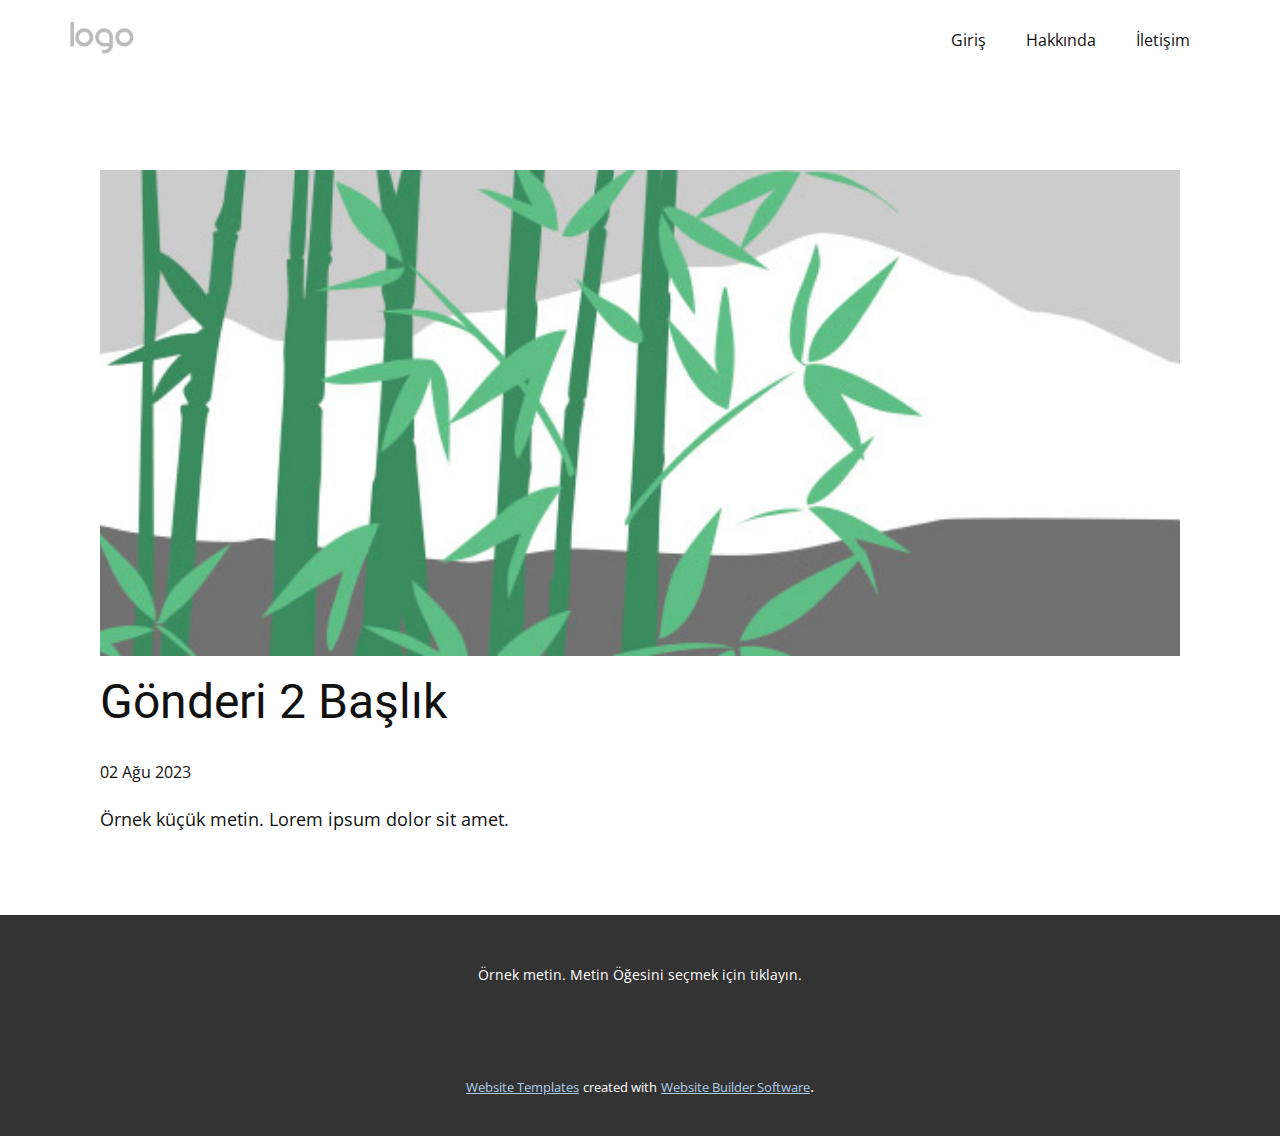
<file: blog/gönderi-1.html>
<!DOCTYPE html>
<html style="font-size: 16px;" lang="tr"><head>
    <meta name="viewport" content="width=device-width, initial-scale=1.0">
    <meta charset="utf-8">
    <meta name="keywords" content="Gönderi 1 Başlık">
    <meta name="description" content="">
    <title>Gönderi 2 Başlık</title>
    <link rel="stylesheet" href="../nicepage.css" media="screen">
<link rel="stylesheet" href="../Post-Template.css" media="screen">
    <script class="u-script" type="text/javascript" src="../jquery.js" defer=""></script>
    <script class="u-script" type="text/javascript" src="../nicepage.js" defer=""></script>
    <meta name="generator" content="Nicepage 5.14.1, nicepage.com">
    <link id="u-theme-google-font" rel="stylesheet" href="https://fonts.googleapis.com/css?family=Roboto:100,100i,300,300i,400,400i,500,500i,700,700i,900,900i|Open+Sans:300,300i,400,400i,500,500i,600,600i,700,700i,800,800i">
    
    
    
    <script type="application/ld+json">{
		"@context": "http://schema.org",
		"@type": "Organization",
		"name": "",
		"logo": "images/default-logo.png"
}</script>
    <meta name="theme-color" content="#478ac9">
  <meta data-intl-tel-input-cdn-path="intlTelInput/"></head>
  <body class="u-body u-xl-mode" data-lang="tr"><header class="u-clearfix u-header u-header" id="sec-b383"><div class="u-clearfix u-sheet u-valign-middle u-sheet-1">
        <a href="https://nicepage.com" class="u-image u-logo u-image-1">
          <img src="../images/default-logo.png" class="u-logo-image u-logo-image-1">
        </a>
        <nav class="u-menu u-menu-dropdown u-offcanvas u-menu-1">
          <div class="menu-collapse" style="font-size: 1rem; letter-spacing: 0px;">
            <a class="u-button-style u-custom-left-right-menu-spacing u-custom-padding-bottom u-custom-top-bottom-menu-spacing u-nav-link u-text-active-palette-1-base u-text-hover-palette-2-base" href="#">
              <svg class="u-svg-link" viewBox="0 0 24 24"><use xmlns:xlink="http://www.w3.org/1999/xlink" xlink:href="#menu-hamburger"></use></svg>
              <svg class="u-svg-content" version="1.1" id="menu-hamburger" viewBox="0 0 16 16" x="0px" y="0px" xmlns:xlink="http://www.w3.org/1999/xlink" xmlns="http://www.w3.org/2000/svg"><g><rect y="1" width="16" height="2"></rect><rect y="7" width="16" height="2"></rect><rect y="13" width="16" height="2"></rect>
</g></svg>
            </a>
          </div>
          <div class="u-nav-container">
            <ul class="u-nav u-unstyled u-nav-1"><li class="u-nav-item"><a class="u-button-style u-nav-link u-text-active-palette-1-base u-text-hover-palette-2-base" href="../Giriş.html" style="padding: 10px 20px;">Giriş</a>
</li><li class="u-nav-item"><a class="u-button-style u-nav-link u-text-active-palette-1-base u-text-hover-palette-2-base" href="../Hakkında.html" style="padding: 10px 20px;">Hakkında</a>
</li><li class="u-nav-item"><a class="u-button-style u-nav-link u-text-active-palette-1-base u-text-hover-palette-2-base" href="../İletişim.html" style="padding: 10px 20px;">İletişim</a>
</li></ul>
          </div>
          <div class="u-nav-container-collapse">
            <div class="u-black u-container-style u-inner-container-layout u-opacity u-opacity-95 u-sidenav">
              <div class="u-inner-container-layout u-sidenav-overflow">
                <div class="u-menu-close"></div>
                <ul class="u-align-center u-nav u-popupmenu-items u-unstyled u-nav-2"><li class="u-nav-item"><a class="u-button-style u-nav-link" href="../Giriş.html">Giriş</a>
</li><li class="u-nav-item"><a class="u-button-style u-nav-link" href="../Hakkında.html">Hakkında</a>
</li><li class="u-nav-item"><a class="u-button-style u-nav-link" href="../İletişim.html">İletişim</a>
</li></ul>
              </div>
            </div>
            <div class="u-black u-menu-overlay u-opacity u-opacity-70"></div>
          </div>
        </nav>
      </div></header>
    <section class="u-align-center u-clearfix u-section-1" id="sec-9564">
      <div class="u-clearfix u-sheet u-valign-middle-md u-valign-middle-sm u-valign-middle-xs u-sheet-1"><!--post_details--><!--post_details_options_json--><!--{"source":""}--><!--/post_details_options_json--><!--blog_post-->
        <div class="u-container-style u-expanded-width u-post-details u-post-details-1">
          <div class="u-container-layout u-valign-middle u-container-layout-1"><!--blog_post_image-->
            <img alt="" class="u-blog-control u-expanded-width u-image u-image-default u-image-1" src="../images/68f64b9d.jpeg"><!--/blog_post_image--><!--blog_post_header-->
            <h2 class="u-blog-control u-text u-text-1">Gönderi 2 Başlık</h2><!--/blog_post_header--><!--blog_post_metadata-->
            <div class="u-blog-control u-metadata u-metadata-1"><!--blog_post_metadata_date-->
              <span class="u-meta-date u-meta-icon">02 Ağu 2023</span><!--/blog_post_metadata_date--><!--blog_post_metadata_category-->
              <!--/blog_post_metadata_category--><!--blog_post_metadata_comments-->
              <!--/blog_post_metadata_comments-->
            </div><!--/blog_post_metadata--><!--blog_post_content-->
            <div class="u-align-justify u-blog-control u-post-content u-text u-text-2 fr-view">
  Örnek küçük metin. Lorem ipsum dolor sit amet.
  </div><!--/blog_post_content-->
          </div>
        </div><!--/blog_post--><!--/post_details-->
      </div>
    </section>
    
    
    
    <footer class="u-align-center u-clearfix u-footer u-grey-80 u-footer" id="sec-a6b5"><div class="u-clearfix u-sheet u-sheet-1">
        <p class="u-small-text u-text u-text-variant u-text-1">Örnek metin. Metin Öğesini seçmek için tıklayın.</p>
      </div></footer>
    <section class="u-backlink u-clearfix u-grey-80">
      <a class="u-link" href="https://nicepage.com/website-templates" target="_blank">
        <span>Website Templates</span>
      </a>
      <p class="u-text">
        <span>created with</span>
      </p>
      <a class="u-link" href="" target="_blank">
        <span>Website Builder Software</span>
      </a>. 
    </section>
  
</body></html>
</file>
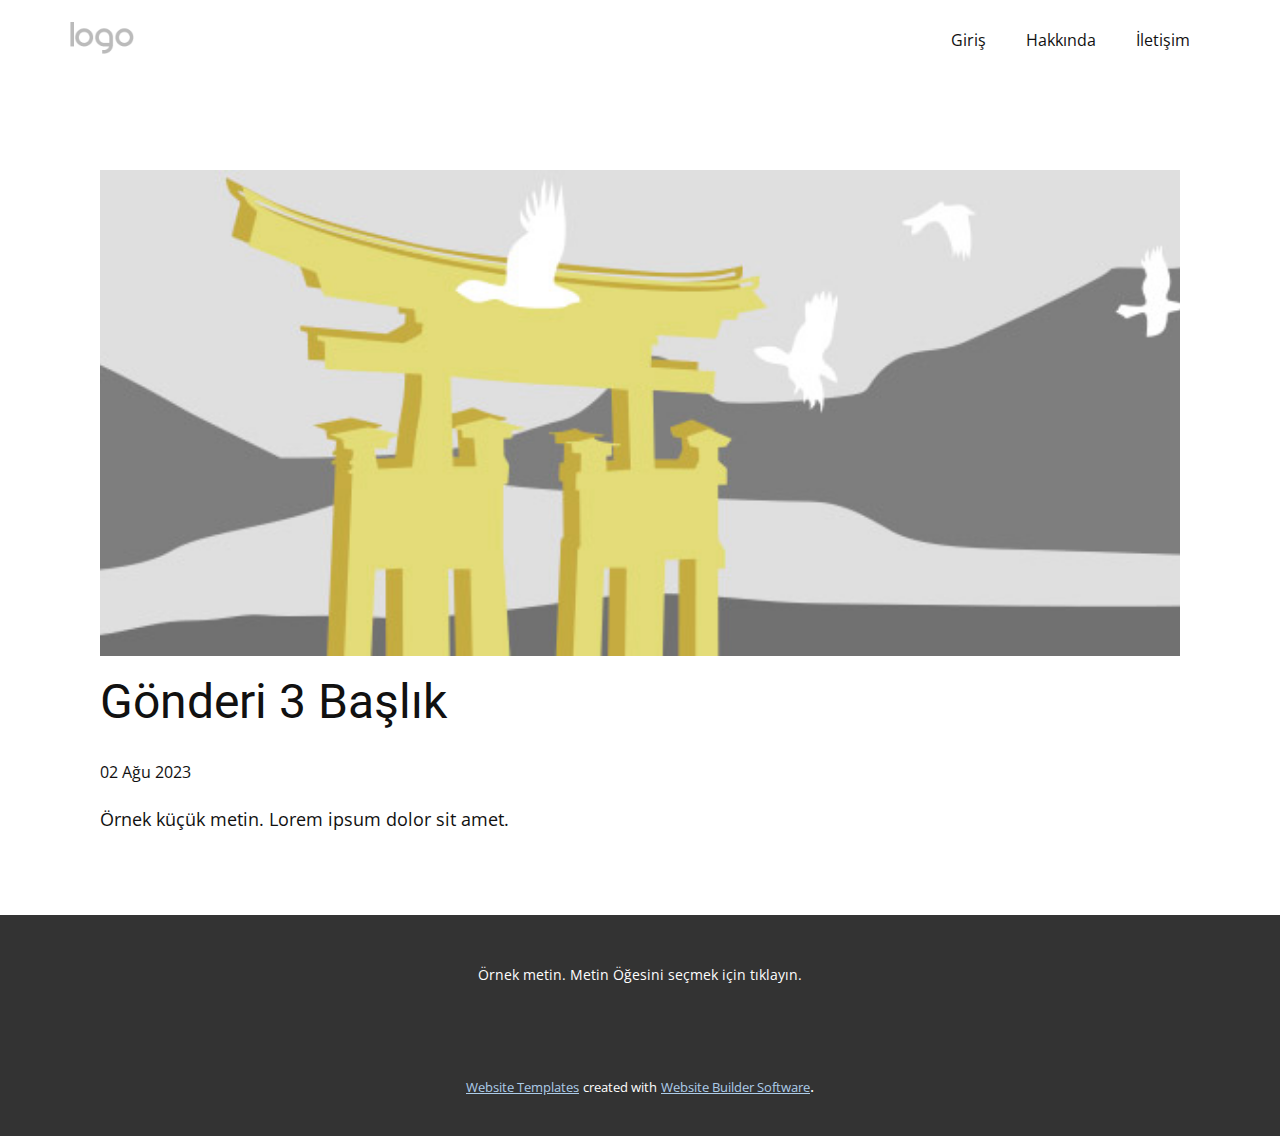
<file: blog/gönderi-2.html>
<!DOCTYPE html>
<html style="font-size: 16px;" lang="tr"><head>
    <meta name="viewport" content="width=device-width, initial-scale=1.0">
    <meta charset="utf-8">
    <meta name="keywords" content="Gönderi 1 Başlık">
    <meta name="description" content="">
    <title>Gönderi 3 Başlık</title>
    <link rel="stylesheet" href="../nicepage.css" media="screen">
<link rel="stylesheet" href="../Post-Template.css" media="screen">
    <script class="u-script" type="text/javascript" src="../jquery.js" defer=""></script>
    <script class="u-script" type="text/javascript" src="../nicepage.js" defer=""></script>
    <meta name="generator" content="Nicepage 5.14.1, nicepage.com">
    <link id="u-theme-google-font" rel="stylesheet" href="https://fonts.googleapis.com/css?family=Roboto:100,100i,300,300i,400,400i,500,500i,700,700i,900,900i|Open+Sans:300,300i,400,400i,500,500i,600,600i,700,700i,800,800i">
    
    
    
    <script type="application/ld+json">{
		"@context": "http://schema.org",
		"@type": "Organization",
		"name": "",
		"logo": "images/default-logo.png"
}</script>
    <meta name="theme-color" content="#478ac9">
  <meta data-intl-tel-input-cdn-path="intlTelInput/"></head>
  <body class="u-body u-xl-mode" data-lang="tr"><header class="u-clearfix u-header u-header" id="sec-b383"><div class="u-clearfix u-sheet u-valign-middle u-sheet-1">
        <a href="https://nicepage.com" class="u-image u-logo u-image-1">
          <img src="../images/default-logo.png" class="u-logo-image u-logo-image-1">
        </a>
        <nav class="u-menu u-menu-dropdown u-offcanvas u-menu-1">
          <div class="menu-collapse" style="font-size: 1rem; letter-spacing: 0px;">
            <a class="u-button-style u-custom-left-right-menu-spacing u-custom-padding-bottom u-custom-top-bottom-menu-spacing u-nav-link u-text-active-palette-1-base u-text-hover-palette-2-base" href="#">
              <svg class="u-svg-link" viewBox="0 0 24 24"><use xmlns:xlink="http://www.w3.org/1999/xlink" xlink:href="#menu-hamburger"></use></svg>
              <svg class="u-svg-content" version="1.1" id="menu-hamburger" viewBox="0 0 16 16" x="0px" y="0px" xmlns:xlink="http://www.w3.org/1999/xlink" xmlns="http://www.w3.org/2000/svg"><g><rect y="1" width="16" height="2"></rect><rect y="7" width="16" height="2"></rect><rect y="13" width="16" height="2"></rect>
</g></svg>
            </a>
          </div>
          <div class="u-nav-container">
            <ul class="u-nav u-unstyled u-nav-1"><li class="u-nav-item"><a class="u-button-style u-nav-link u-text-active-palette-1-base u-text-hover-palette-2-base" href="../Giriş.html" style="padding: 10px 20px;">Giriş</a>
</li><li class="u-nav-item"><a class="u-button-style u-nav-link u-text-active-palette-1-base u-text-hover-palette-2-base" href="../Hakkında.html" style="padding: 10px 20px;">Hakkında</a>
</li><li class="u-nav-item"><a class="u-button-style u-nav-link u-text-active-palette-1-base u-text-hover-palette-2-base" href="../İletişim.html" style="padding: 10px 20px;">İletişim</a>
</li></ul>
          </div>
          <div class="u-nav-container-collapse">
            <div class="u-black u-container-style u-inner-container-layout u-opacity u-opacity-95 u-sidenav">
              <div class="u-inner-container-layout u-sidenav-overflow">
                <div class="u-menu-close"></div>
                <ul class="u-align-center u-nav u-popupmenu-items u-unstyled u-nav-2"><li class="u-nav-item"><a class="u-button-style u-nav-link" href="../Giriş.html">Giriş</a>
</li><li class="u-nav-item"><a class="u-button-style u-nav-link" href="../Hakkında.html">Hakkında</a>
</li><li class="u-nav-item"><a class="u-button-style u-nav-link" href="../İletişim.html">İletişim</a>
</li></ul>
              </div>
            </div>
            <div class="u-black u-menu-overlay u-opacity u-opacity-70"></div>
          </div>
        </nav>
      </div></header>
    <section class="u-align-center u-clearfix u-section-1" id="sec-9564">
      <div class="u-clearfix u-sheet u-valign-middle-md u-valign-middle-sm u-valign-middle-xs u-sheet-1"><!--post_details--><!--post_details_options_json--><!--{"source":""}--><!--/post_details_options_json--><!--blog_post-->
        <div class="u-container-style u-expanded-width u-post-details u-post-details-1">
          <div class="u-container-layout u-valign-middle u-container-layout-1"><!--blog_post_image-->
            <img alt="" class="u-blog-control u-expanded-width u-image u-image-default u-image-1" src="../images/8ad73f3c.jpeg"><!--/blog_post_image--><!--blog_post_header-->
            <h2 class="u-blog-control u-text u-text-1">Gönderi 3 Başlık</h2><!--/blog_post_header--><!--blog_post_metadata-->
            <div class="u-blog-control u-metadata u-metadata-1"><!--blog_post_metadata_date-->
              <span class="u-meta-date u-meta-icon">02 Ağu 2023</span><!--/blog_post_metadata_date--><!--blog_post_metadata_category-->
              <!--/blog_post_metadata_category--><!--blog_post_metadata_comments-->
              <!--/blog_post_metadata_comments-->
            </div><!--/blog_post_metadata--><!--blog_post_content-->
            <div class="u-align-justify u-blog-control u-post-content u-text u-text-2 fr-view">
  Örnek küçük metin. Lorem ipsum dolor sit amet.
  </div><!--/blog_post_content-->
          </div>
        </div><!--/blog_post--><!--/post_details-->
      </div>
    </section>
    
    
    
    <footer class="u-align-center u-clearfix u-footer u-grey-80 u-footer" id="sec-a6b5"><div class="u-clearfix u-sheet u-sheet-1">
        <p class="u-small-text u-text u-text-variant u-text-1">Örnek metin. Metin Öğesini seçmek için tıklayın.</p>
      </div></footer>
    <section class="u-backlink u-clearfix u-grey-80">
      <a class="u-link" href="https://nicepage.com/website-templates" target="_blank">
        <span>Website Templates</span>
      </a>
      <p class="u-text">
        <span>created with</span>
      </p>
      <a class="u-link" href="" target="_blank">
        <span>Website Builder Software</span>
      </a>. 
    </section>
  
</body></html>
</file>
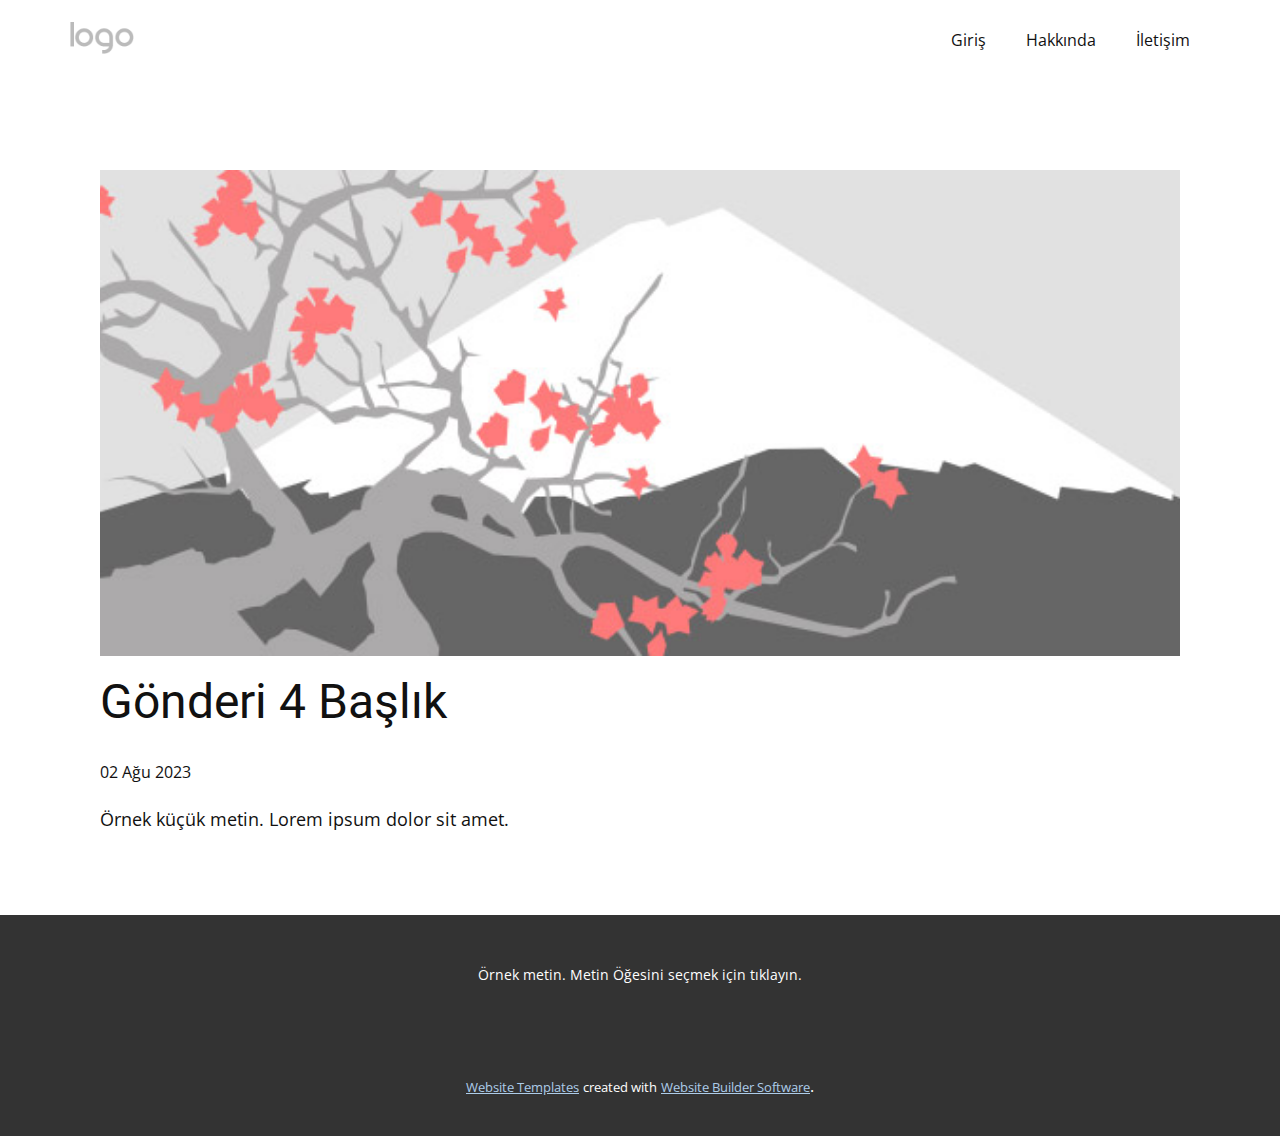
<file: blog/gönderi-3.html>
<!DOCTYPE html>
<html style="font-size: 16px;" lang="tr"><head>
    <meta name="viewport" content="width=device-width, initial-scale=1.0">
    <meta charset="utf-8">
    <meta name="keywords" content="Gönderi 1 Başlık">
    <meta name="description" content="">
    <title>Gönderi 4 Başlık</title>
    <link rel="stylesheet" href="../nicepage.css" media="screen">
<link rel="stylesheet" href="../Post-Template.css" media="screen">
    <script class="u-script" type="text/javascript" src="../jquery.js" defer=""></script>
    <script class="u-script" type="text/javascript" src="../nicepage.js" defer=""></script>
    <meta name="generator" content="Nicepage 5.14.1, nicepage.com">
    <link id="u-theme-google-font" rel="stylesheet" href="https://fonts.googleapis.com/css?family=Roboto:100,100i,300,300i,400,400i,500,500i,700,700i,900,900i|Open+Sans:300,300i,400,400i,500,500i,600,600i,700,700i,800,800i">
    
    
    
    <script type="application/ld+json">{
		"@context": "http://schema.org",
		"@type": "Organization",
		"name": "",
		"logo": "images/default-logo.png"
}</script>
    <meta name="theme-color" content="#478ac9">
  <meta data-intl-tel-input-cdn-path="intlTelInput/"></head>
  <body class="u-body u-xl-mode" data-lang="tr"><header class="u-clearfix u-header u-header" id="sec-b383"><div class="u-clearfix u-sheet u-valign-middle u-sheet-1">
        <a href="https://nicepage.com" class="u-image u-logo u-image-1">
          <img src="../images/default-logo.png" class="u-logo-image u-logo-image-1">
        </a>
        <nav class="u-menu u-menu-dropdown u-offcanvas u-menu-1">
          <div class="menu-collapse" style="font-size: 1rem; letter-spacing: 0px;">
            <a class="u-button-style u-custom-left-right-menu-spacing u-custom-padding-bottom u-custom-top-bottom-menu-spacing u-nav-link u-text-active-palette-1-base u-text-hover-palette-2-base" href="#">
              <svg class="u-svg-link" viewBox="0 0 24 24"><use xmlns:xlink="http://www.w3.org/1999/xlink" xlink:href="#menu-hamburger"></use></svg>
              <svg class="u-svg-content" version="1.1" id="menu-hamburger" viewBox="0 0 16 16" x="0px" y="0px" xmlns:xlink="http://www.w3.org/1999/xlink" xmlns="http://www.w3.org/2000/svg"><g><rect y="1" width="16" height="2"></rect><rect y="7" width="16" height="2"></rect><rect y="13" width="16" height="2"></rect>
</g></svg>
            </a>
          </div>
          <div class="u-nav-container">
            <ul class="u-nav u-unstyled u-nav-1"><li class="u-nav-item"><a class="u-button-style u-nav-link u-text-active-palette-1-base u-text-hover-palette-2-base" href="../Giriş.html" style="padding: 10px 20px;">Giriş</a>
</li><li class="u-nav-item"><a class="u-button-style u-nav-link u-text-active-palette-1-base u-text-hover-palette-2-base" href="../Hakkında.html" style="padding: 10px 20px;">Hakkında</a>
</li><li class="u-nav-item"><a class="u-button-style u-nav-link u-text-active-palette-1-base u-text-hover-palette-2-base" href="../İletişim.html" style="padding: 10px 20px;">İletişim</a>
</li></ul>
          </div>
          <div class="u-nav-container-collapse">
            <div class="u-black u-container-style u-inner-container-layout u-opacity u-opacity-95 u-sidenav">
              <div class="u-inner-container-layout u-sidenav-overflow">
                <div class="u-menu-close"></div>
                <ul class="u-align-center u-nav u-popupmenu-items u-unstyled u-nav-2"><li class="u-nav-item"><a class="u-button-style u-nav-link" href="../Giriş.html">Giriş</a>
</li><li class="u-nav-item"><a class="u-button-style u-nav-link" href="../Hakkında.html">Hakkında</a>
</li><li class="u-nav-item"><a class="u-button-style u-nav-link" href="../İletişim.html">İletişim</a>
</li></ul>
              </div>
            </div>
            <div class="u-black u-menu-overlay u-opacity u-opacity-70"></div>
          </div>
        </nav>
      </div></header>
    <section class="u-align-center u-clearfix u-section-1" id="sec-9564">
      <div class="u-clearfix u-sheet u-valign-middle-md u-valign-middle-sm u-valign-middle-xs u-sheet-1"><!--post_details--><!--post_details_options_json--><!--{"source":""}--><!--/post_details_options_json--><!--blog_post-->
        <div class="u-container-style u-expanded-width u-post-details u-post-details-1">
          <div class="u-container-layout u-valign-middle u-container-layout-1"><!--blog_post_image-->
            <img alt="" class="u-blog-control u-expanded-width u-image u-image-default u-image-1" src="../images/0fd3416c.jpeg"><!--/blog_post_image--><!--blog_post_header-->
            <h2 class="u-blog-control u-text u-text-1">Gönderi 4 Başlık</h2><!--/blog_post_header--><!--blog_post_metadata-->
            <div class="u-blog-control u-metadata u-metadata-1"><!--blog_post_metadata_date-->
              <span class="u-meta-date u-meta-icon">02 Ağu 2023</span><!--/blog_post_metadata_date--><!--blog_post_metadata_category-->
              <!--/blog_post_metadata_category--><!--blog_post_metadata_comments-->
              <!--/blog_post_metadata_comments-->
            </div><!--/blog_post_metadata--><!--blog_post_content-->
            <div class="u-align-justify u-blog-control u-post-content u-text u-text-2 fr-view">
  Örnek küçük metin. Lorem ipsum dolor sit amet.
  </div><!--/blog_post_content-->
          </div>
        </div><!--/blog_post--><!--/post_details-->
      </div>
    </section>
    
    
    
    <footer class="u-align-center u-clearfix u-footer u-grey-80 u-footer" id="sec-a6b5"><div class="u-clearfix u-sheet u-sheet-1">
        <p class="u-small-text u-text u-text-variant u-text-1">Örnek metin. Metin Öğesini seçmek için tıklayın.</p>
      </div></footer>
    <section class="u-backlink u-clearfix u-grey-80">
      <a class="u-link" href="https://nicepage.com/website-templates" target="_blank">
        <span>Website Templates</span>
      </a>
      <p class="u-text">
        <span>created with</span>
      </p>
      <a class="u-link" href="" target="_blank">
        <span>Website Builder Software</span>
      </a>. 
    </section>
  
</body></html>
</file>
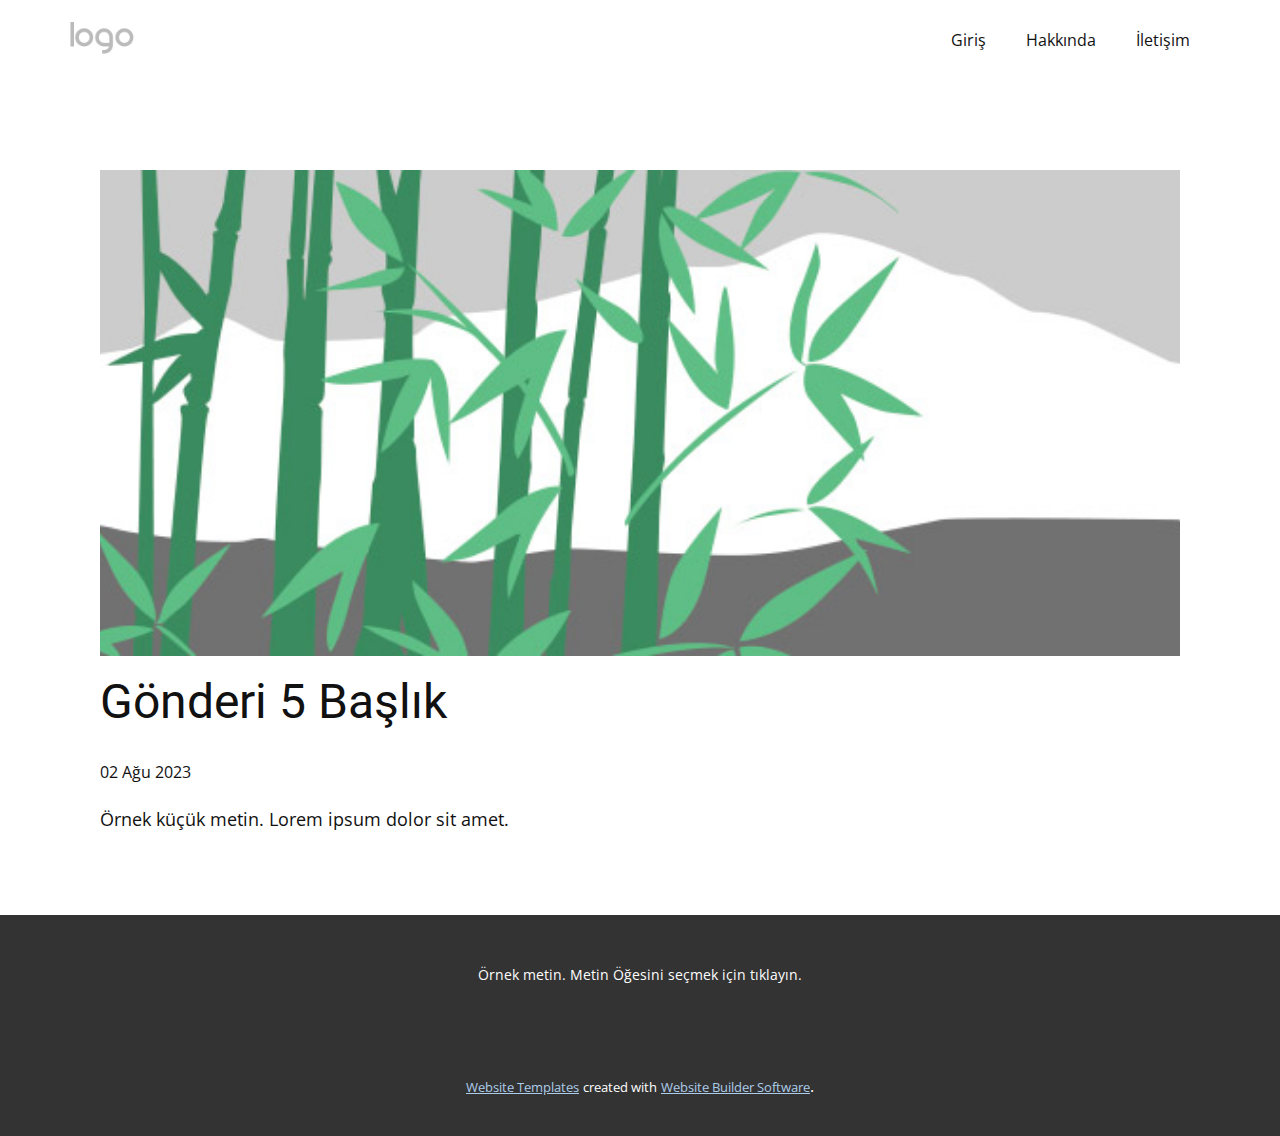
<file: blog/gönderi-4.html>
<!DOCTYPE html>
<html style="font-size: 16px;" lang="tr"><head>
    <meta name="viewport" content="width=device-width, initial-scale=1.0">
    <meta charset="utf-8">
    <meta name="keywords" content="Gönderi 1 Başlık">
    <meta name="description" content="">
    <title>Gönderi 5 Başlık</title>
    <link rel="stylesheet" href="../nicepage.css" media="screen">
<link rel="stylesheet" href="../Post-Template.css" media="screen">
    <script class="u-script" type="text/javascript" src="../jquery.js" defer=""></script>
    <script class="u-script" type="text/javascript" src="../nicepage.js" defer=""></script>
    <meta name="generator" content="Nicepage 5.14.1, nicepage.com">
    <link id="u-theme-google-font" rel="stylesheet" href="https://fonts.googleapis.com/css?family=Roboto:100,100i,300,300i,400,400i,500,500i,700,700i,900,900i|Open+Sans:300,300i,400,400i,500,500i,600,600i,700,700i,800,800i">
    
    
    
    <script type="application/ld+json">{
		"@context": "http://schema.org",
		"@type": "Organization",
		"name": "",
		"logo": "images/default-logo.png"
}</script>
    <meta name="theme-color" content="#478ac9">
  <meta data-intl-tel-input-cdn-path="intlTelInput/"></head>
  <body class="u-body u-xl-mode" data-lang="tr"><header class="u-clearfix u-header u-header" id="sec-b383"><div class="u-clearfix u-sheet u-valign-middle u-sheet-1">
        <a href="https://nicepage.com" class="u-image u-logo u-image-1">
          <img src="../images/default-logo.png" class="u-logo-image u-logo-image-1">
        </a>
        <nav class="u-menu u-menu-dropdown u-offcanvas u-menu-1">
          <div class="menu-collapse" style="font-size: 1rem; letter-spacing: 0px;">
            <a class="u-button-style u-custom-left-right-menu-spacing u-custom-padding-bottom u-custom-top-bottom-menu-spacing u-nav-link u-text-active-palette-1-base u-text-hover-palette-2-base" href="#">
              <svg class="u-svg-link" viewBox="0 0 24 24"><use xmlns:xlink="http://www.w3.org/1999/xlink" xlink:href="#menu-hamburger"></use></svg>
              <svg class="u-svg-content" version="1.1" id="menu-hamburger" viewBox="0 0 16 16" x="0px" y="0px" xmlns:xlink="http://www.w3.org/1999/xlink" xmlns="http://www.w3.org/2000/svg"><g><rect y="1" width="16" height="2"></rect><rect y="7" width="16" height="2"></rect><rect y="13" width="16" height="2"></rect>
</g></svg>
            </a>
          </div>
          <div class="u-nav-container">
            <ul class="u-nav u-unstyled u-nav-1"><li class="u-nav-item"><a class="u-button-style u-nav-link u-text-active-palette-1-base u-text-hover-palette-2-base" href="../Giriş.html" style="padding: 10px 20px;">Giriş</a>
</li><li class="u-nav-item"><a class="u-button-style u-nav-link u-text-active-palette-1-base u-text-hover-palette-2-base" href="../Hakkında.html" style="padding: 10px 20px;">Hakkında</a>
</li><li class="u-nav-item"><a class="u-button-style u-nav-link u-text-active-palette-1-base u-text-hover-palette-2-base" href="../İletişim.html" style="padding: 10px 20px;">İletişim</a>
</li></ul>
          </div>
          <div class="u-nav-container-collapse">
            <div class="u-black u-container-style u-inner-container-layout u-opacity u-opacity-95 u-sidenav">
              <div class="u-inner-container-layout u-sidenav-overflow">
                <div class="u-menu-close"></div>
                <ul class="u-align-center u-nav u-popupmenu-items u-unstyled u-nav-2"><li class="u-nav-item"><a class="u-button-style u-nav-link" href="../Giriş.html">Giriş</a>
</li><li class="u-nav-item"><a class="u-button-style u-nav-link" href="../Hakkında.html">Hakkında</a>
</li><li class="u-nav-item"><a class="u-button-style u-nav-link" href="../İletişim.html">İletişim</a>
</li></ul>
              </div>
            </div>
            <div class="u-black u-menu-overlay u-opacity u-opacity-70"></div>
          </div>
        </nav>
      </div></header>
    <section class="u-align-center u-clearfix u-section-1" id="sec-9564">
      <div class="u-clearfix u-sheet u-valign-middle-md u-valign-middle-sm u-valign-middle-xs u-sheet-1"><!--post_details--><!--post_details_options_json--><!--{"source":""}--><!--/post_details_options_json--><!--blog_post-->
        <div class="u-container-style u-expanded-width u-post-details u-post-details-1">
          <div class="u-container-layout u-valign-middle u-container-layout-1"><!--blog_post_image-->
            <img alt="" class="u-blog-control u-expanded-width u-image u-image-default u-image-1" src="../images/68f64b9d.jpeg"><!--/blog_post_image--><!--blog_post_header-->
            <h2 class="u-blog-control u-text u-text-1">Gönderi 5 Başlık</h2><!--/blog_post_header--><!--blog_post_metadata-->
            <div class="u-blog-control u-metadata u-metadata-1"><!--blog_post_metadata_date-->
              <span class="u-meta-date u-meta-icon">02 Ağu 2023</span><!--/blog_post_metadata_date--><!--blog_post_metadata_category-->
              <!--/blog_post_metadata_category--><!--blog_post_metadata_comments-->
              <!--/blog_post_metadata_comments-->
            </div><!--/blog_post_metadata--><!--blog_post_content-->
            <div class="u-align-justify u-blog-control u-post-content u-text u-text-2 fr-view">
  Örnek küçük metin. Lorem ipsum dolor sit amet.
  </div><!--/blog_post_content-->
          </div>
        </div><!--/blog_post--><!--/post_details-->
      </div>
    </section>
    
    
    
    <footer class="u-align-center u-clearfix u-footer u-grey-80 u-footer" id="sec-a6b5"><div class="u-clearfix u-sheet u-sheet-1">
        <p class="u-small-text u-text u-text-variant u-text-1">Örnek metin. Metin Öğesini seçmek için tıklayın.</p>
      </div></footer>
    <section class="u-backlink u-clearfix u-grey-80">
      <a class="u-link" href="https://nicepage.com/website-templates" target="_blank">
        <span>Website Templates</span>
      </a>
      <p class="u-text">
        <span>created with</span>
      </p>
      <a class="u-link" href="" target="_blank">
        <span>Website Builder Software</span>
      </a>. 
    </section>
  
</body></html>
</file>
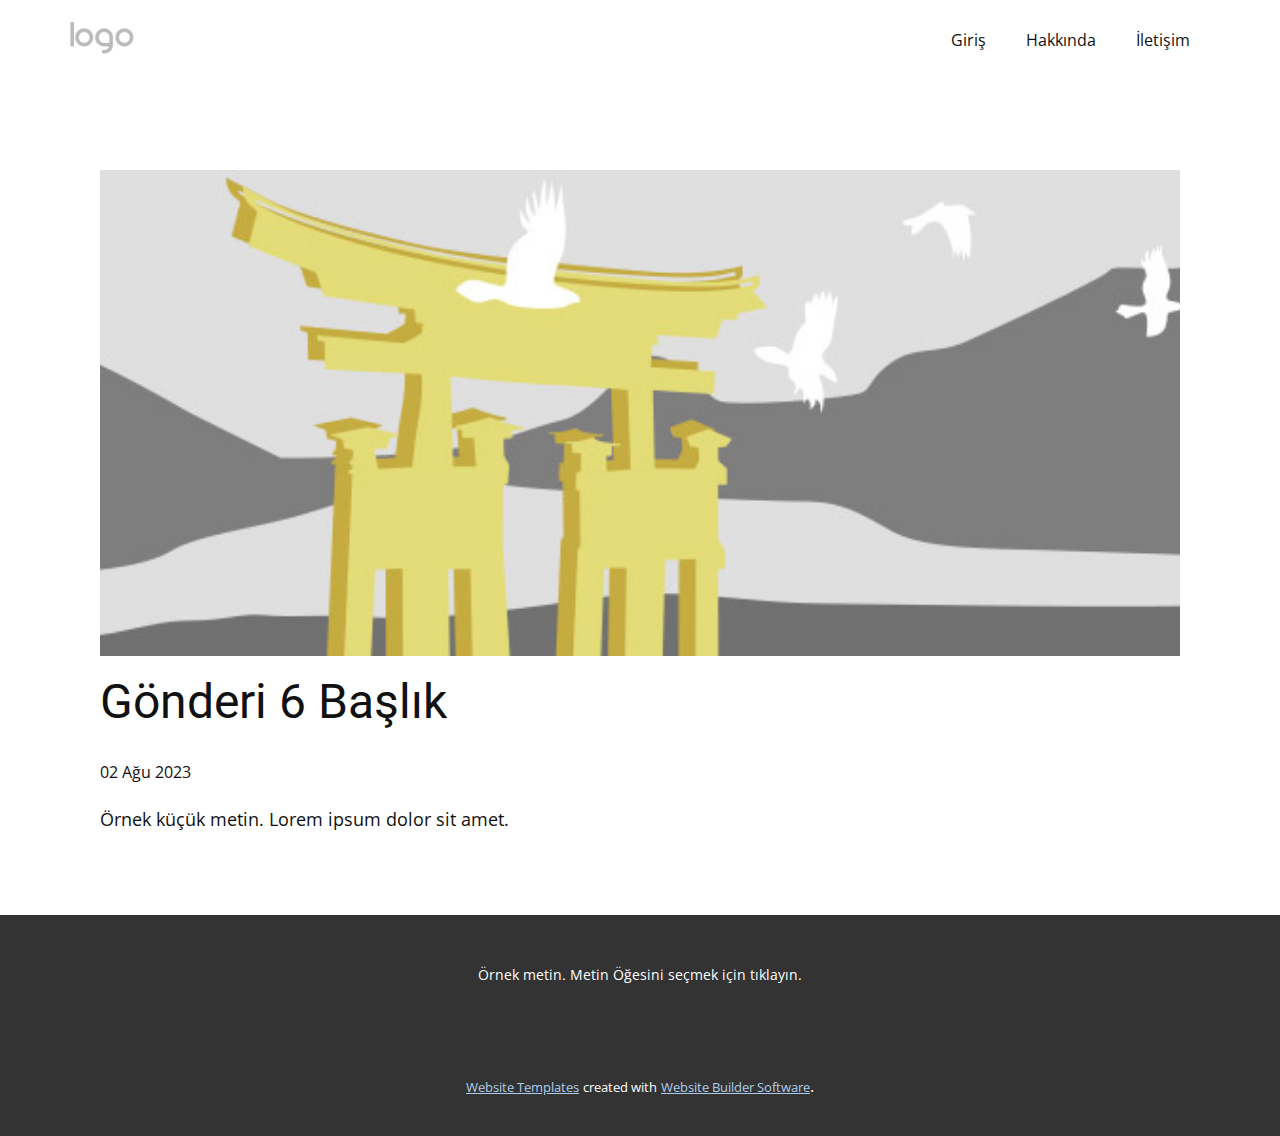
<file: blog/gönderi-5.html>
<!DOCTYPE html>
<html style="font-size: 16px;" lang="tr"><head>
    <meta name="viewport" content="width=device-width, initial-scale=1.0">
    <meta charset="utf-8">
    <meta name="keywords" content="Gönderi 1 Başlık">
    <meta name="description" content="">
    <title>Gönderi 6 Başlık</title>
    <link rel="stylesheet" href="../nicepage.css" media="screen">
<link rel="stylesheet" href="../Post-Template.css" media="screen">
    <script class="u-script" type="text/javascript" src="../jquery.js" defer=""></script>
    <script class="u-script" type="text/javascript" src="../nicepage.js" defer=""></script>
    <meta name="generator" content="Nicepage 5.14.1, nicepage.com">
    <link id="u-theme-google-font" rel="stylesheet" href="https://fonts.googleapis.com/css?family=Roboto:100,100i,300,300i,400,400i,500,500i,700,700i,900,900i|Open+Sans:300,300i,400,400i,500,500i,600,600i,700,700i,800,800i">
    
    
    
    <script type="application/ld+json">{
		"@context": "http://schema.org",
		"@type": "Organization",
		"name": "",
		"logo": "images/default-logo.png"
}</script>
    <meta name="theme-color" content="#478ac9">
  <meta data-intl-tel-input-cdn-path="intlTelInput/"></head>
  <body class="u-body u-xl-mode" data-lang="tr"><header class="u-clearfix u-header u-header" id="sec-b383"><div class="u-clearfix u-sheet u-valign-middle u-sheet-1">
        <a href="https://nicepage.com" class="u-image u-logo u-image-1">
          <img src="../images/default-logo.png" class="u-logo-image u-logo-image-1">
        </a>
        <nav class="u-menu u-menu-dropdown u-offcanvas u-menu-1">
          <div class="menu-collapse" style="font-size: 1rem; letter-spacing: 0px;">
            <a class="u-button-style u-custom-left-right-menu-spacing u-custom-padding-bottom u-custom-top-bottom-menu-spacing u-nav-link u-text-active-palette-1-base u-text-hover-palette-2-base" href="#">
              <svg class="u-svg-link" viewBox="0 0 24 24"><use xmlns:xlink="http://www.w3.org/1999/xlink" xlink:href="#menu-hamburger"></use></svg>
              <svg class="u-svg-content" version="1.1" id="menu-hamburger" viewBox="0 0 16 16" x="0px" y="0px" xmlns:xlink="http://www.w3.org/1999/xlink" xmlns="http://www.w3.org/2000/svg"><g><rect y="1" width="16" height="2"></rect><rect y="7" width="16" height="2"></rect><rect y="13" width="16" height="2"></rect>
</g></svg>
            </a>
          </div>
          <div class="u-nav-container">
            <ul class="u-nav u-unstyled u-nav-1"><li class="u-nav-item"><a class="u-button-style u-nav-link u-text-active-palette-1-base u-text-hover-palette-2-base" href="../Giriş.html" style="padding: 10px 20px;">Giriş</a>
</li><li class="u-nav-item"><a class="u-button-style u-nav-link u-text-active-palette-1-base u-text-hover-palette-2-base" href="../Hakkında.html" style="padding: 10px 20px;">Hakkında</a>
</li><li class="u-nav-item"><a class="u-button-style u-nav-link u-text-active-palette-1-base u-text-hover-palette-2-base" href="../İletişim.html" style="padding: 10px 20px;">İletişim</a>
</li></ul>
          </div>
          <div class="u-nav-container-collapse">
            <div class="u-black u-container-style u-inner-container-layout u-opacity u-opacity-95 u-sidenav">
              <div class="u-inner-container-layout u-sidenav-overflow">
                <div class="u-menu-close"></div>
                <ul class="u-align-center u-nav u-popupmenu-items u-unstyled u-nav-2"><li class="u-nav-item"><a class="u-button-style u-nav-link" href="../Giriş.html">Giriş</a>
</li><li class="u-nav-item"><a class="u-button-style u-nav-link" href="../Hakkında.html">Hakkında</a>
</li><li class="u-nav-item"><a class="u-button-style u-nav-link" href="../İletişim.html">İletişim</a>
</li></ul>
              </div>
            </div>
            <div class="u-black u-menu-overlay u-opacity u-opacity-70"></div>
          </div>
        </nav>
      </div></header>
    <section class="u-align-center u-clearfix u-section-1" id="sec-9564">
      <div class="u-clearfix u-sheet u-valign-middle-md u-valign-middle-sm u-valign-middle-xs u-sheet-1"><!--post_details--><!--post_details_options_json--><!--{"source":""}--><!--/post_details_options_json--><!--blog_post-->
        <div class="u-container-style u-expanded-width u-post-details u-post-details-1">
          <div class="u-container-layout u-valign-middle u-container-layout-1"><!--blog_post_image-->
            <img alt="" class="u-blog-control u-expanded-width u-image u-image-default u-image-1" src="../images/8ad73f3c.jpeg"><!--/blog_post_image--><!--blog_post_header-->
            <h2 class="u-blog-control u-text u-text-1">Gönderi 6 Başlık</h2><!--/blog_post_header--><!--blog_post_metadata-->
            <div class="u-blog-control u-metadata u-metadata-1"><!--blog_post_metadata_date-->
              <span class="u-meta-date u-meta-icon">02 Ağu 2023</span><!--/blog_post_metadata_date--><!--blog_post_metadata_category-->
              <!--/blog_post_metadata_category--><!--blog_post_metadata_comments-->
              <!--/blog_post_metadata_comments-->
            </div><!--/blog_post_metadata--><!--blog_post_content-->
            <div class="u-align-justify u-blog-control u-post-content u-text u-text-2 fr-view">
  Örnek küçük metin. Lorem ipsum dolor sit amet.
  </div><!--/blog_post_content-->
          </div>
        </div><!--/blog_post--><!--/post_details-->
      </div>
    </section>
    
    
    
    <footer class="u-align-center u-clearfix u-footer u-grey-80 u-footer" id="sec-a6b5"><div class="u-clearfix u-sheet u-sheet-1">
        <p class="u-small-text u-text u-text-variant u-text-1">Örnek metin. Metin Öğesini seçmek için tıklayın.</p>
      </div></footer>
    <section class="u-backlink u-clearfix u-grey-80">
      <a class="u-link" href="https://nicepage.com/website-templates" target="_blank">
        <span>Website Templates</span>
      </a>
      <p class="u-text">
        <span>created with</span>
      </p>
      <a class="u-link" href="" target="_blank">
        <span>Website Builder Software</span>
      </a>. 
    </section>
  
</body></html>
</file>
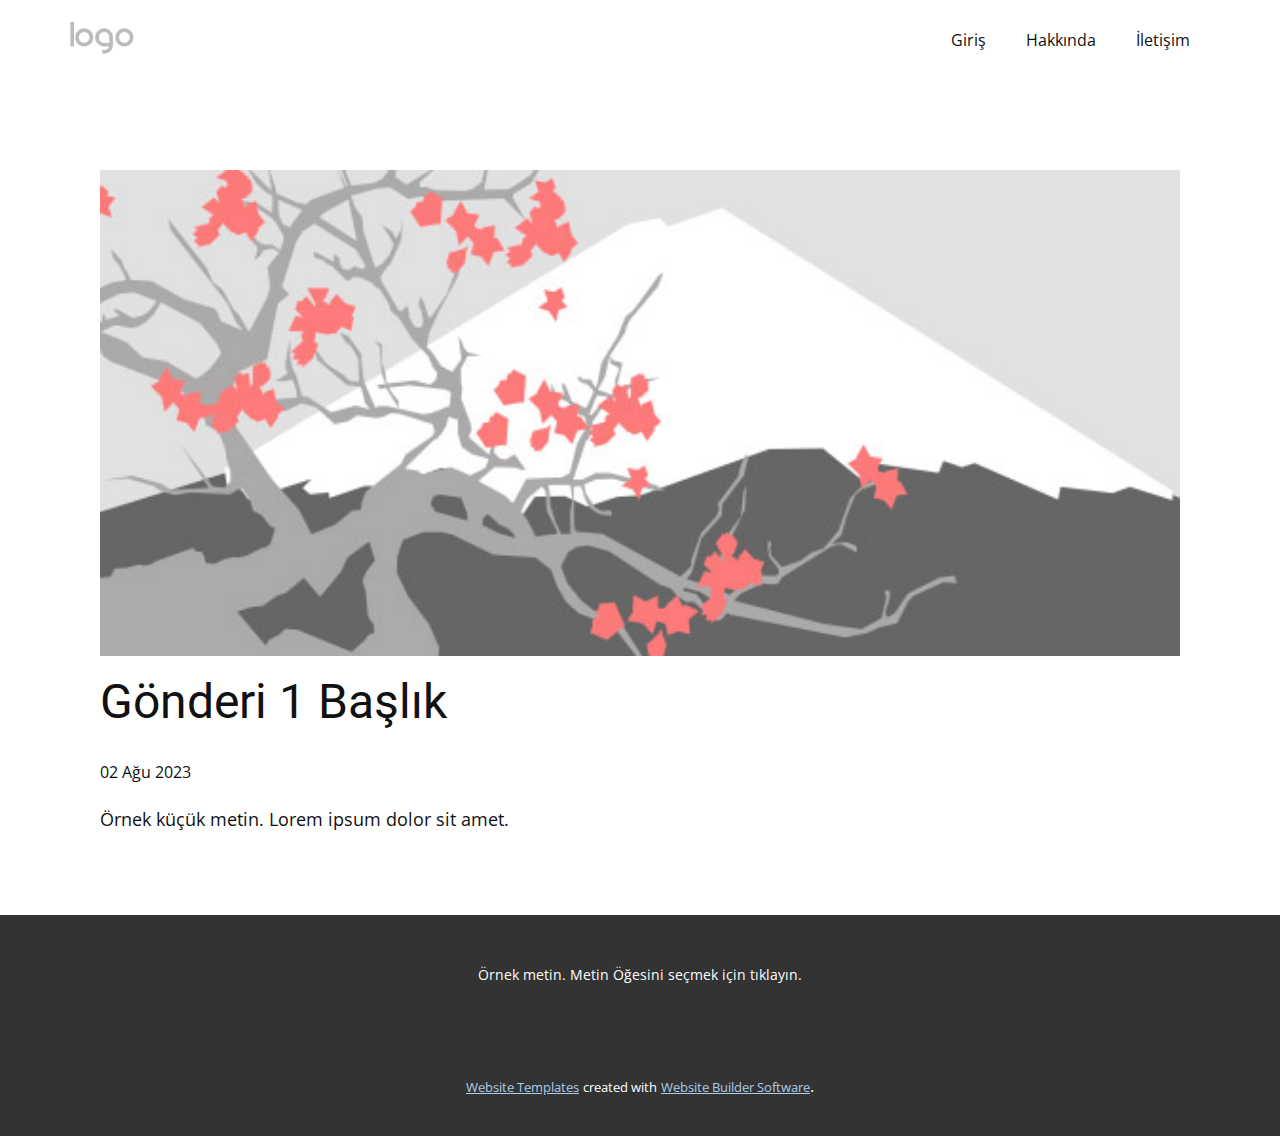
<file: blog/gönderi.html>
<!DOCTYPE html>
<html style="font-size: 16px;" lang="tr"><head>
    <meta name="viewport" content="width=device-width, initial-scale=1.0">
    <meta charset="utf-8">
    <meta name="keywords" content="Gönderi 1 Başlık">
    <meta name="description" content="">
    <title>Gönderi 1 Başlık</title>
    <link rel="stylesheet" href="../nicepage.css" media="screen">
<link rel="stylesheet" href="../Post-Template.css" media="screen">
    <script class="u-script" type="text/javascript" src="../jquery.js" defer=""></script>
    <script class="u-script" type="text/javascript" src="../nicepage.js" defer=""></script>
    <meta name="generator" content="Nicepage 5.14.1, nicepage.com">
    <link id="u-theme-google-font" rel="stylesheet" href="https://fonts.googleapis.com/css?family=Roboto:100,100i,300,300i,400,400i,500,500i,700,700i,900,900i|Open+Sans:300,300i,400,400i,500,500i,600,600i,700,700i,800,800i">
    
    
    
    <script type="application/ld+json">{
		"@context": "http://schema.org",
		"@type": "Organization",
		"name": "",
		"logo": "images/default-logo.png"
}</script>
    <meta name="theme-color" content="#478ac9">
  <meta data-intl-tel-input-cdn-path="intlTelInput/"></head>
  <body class="u-body u-xl-mode" data-lang="tr"><header class="u-clearfix u-header u-header" id="sec-b383"><div class="u-clearfix u-sheet u-valign-middle u-sheet-1">
        <a href="https://nicepage.com" class="u-image u-logo u-image-1">
          <img src="../images/default-logo.png" class="u-logo-image u-logo-image-1">
        </a>
        <nav class="u-menu u-menu-dropdown u-offcanvas u-menu-1">
          <div class="menu-collapse" style="font-size: 1rem; letter-spacing: 0px;">
            <a class="u-button-style u-custom-left-right-menu-spacing u-custom-padding-bottom u-custom-top-bottom-menu-spacing u-nav-link u-text-active-palette-1-base u-text-hover-palette-2-base" href="#">
              <svg class="u-svg-link" viewBox="0 0 24 24"><use xmlns:xlink="http://www.w3.org/1999/xlink" xlink:href="#menu-hamburger"></use></svg>
              <svg class="u-svg-content" version="1.1" id="menu-hamburger" viewBox="0 0 16 16" x="0px" y="0px" xmlns:xlink="http://www.w3.org/1999/xlink" xmlns="http://www.w3.org/2000/svg"><g><rect y="1" width="16" height="2"></rect><rect y="7" width="16" height="2"></rect><rect y="13" width="16" height="2"></rect>
</g></svg>
            </a>
          </div>
          <div class="u-nav-container">
            <ul class="u-nav u-unstyled u-nav-1"><li class="u-nav-item"><a class="u-button-style u-nav-link u-text-active-palette-1-base u-text-hover-palette-2-base" href="../Giriş.html" style="padding: 10px 20px;">Giriş</a>
</li><li class="u-nav-item"><a class="u-button-style u-nav-link u-text-active-palette-1-base u-text-hover-palette-2-base" href="../Hakkında.html" style="padding: 10px 20px;">Hakkında</a>
</li><li class="u-nav-item"><a class="u-button-style u-nav-link u-text-active-palette-1-base u-text-hover-palette-2-base" href="../İletişim.html" style="padding: 10px 20px;">İletişim</a>
</li></ul>
          </div>
          <div class="u-nav-container-collapse">
            <div class="u-black u-container-style u-inner-container-layout u-opacity u-opacity-95 u-sidenav">
              <div class="u-inner-container-layout u-sidenav-overflow">
                <div class="u-menu-close"></div>
                <ul class="u-align-center u-nav u-popupmenu-items u-unstyled u-nav-2"><li class="u-nav-item"><a class="u-button-style u-nav-link" href="../Giriş.html">Giriş</a>
</li><li class="u-nav-item"><a class="u-button-style u-nav-link" href="../Hakkında.html">Hakkında</a>
</li><li class="u-nav-item"><a class="u-button-style u-nav-link" href="../İletişim.html">İletişim</a>
</li></ul>
              </div>
            </div>
            <div class="u-black u-menu-overlay u-opacity u-opacity-70"></div>
          </div>
        </nav>
      </div></header>
    <section class="u-align-center u-clearfix u-section-1" id="sec-9564">
      <div class="u-clearfix u-sheet u-valign-middle-md u-valign-middle-sm u-valign-middle-xs u-sheet-1"><!--post_details--><!--post_details_options_json--><!--{"source":""}--><!--/post_details_options_json--><!--blog_post-->
        <div class="u-container-style u-expanded-width u-post-details u-post-details-1">
          <div class="u-container-layout u-valign-middle u-container-layout-1"><!--blog_post_image-->
            <img alt="" class="u-blog-control u-expanded-width u-image u-image-default u-image-1" src="../images/0fd3416c.jpeg"><!--/blog_post_image--><!--blog_post_header-->
            <h2 class="u-blog-control u-text u-text-1">Gönderi 1 Başlık</h2><!--/blog_post_header--><!--blog_post_metadata-->
            <div class="u-blog-control u-metadata u-metadata-1"><!--blog_post_metadata_date-->
              <span class="u-meta-date u-meta-icon">02 Ağu 2023</span><!--/blog_post_metadata_date--><!--blog_post_metadata_category-->
              <!--/blog_post_metadata_category--><!--blog_post_metadata_comments-->
              <!--/blog_post_metadata_comments-->
            </div><!--/blog_post_metadata--><!--blog_post_content-->
            <div class="u-align-justify u-blog-control u-post-content u-text u-text-2 fr-view">
  Örnek küçük metin. Lorem ipsum dolor sit amet.
  </div><!--/blog_post_content-->
          </div>
        </div><!--/blog_post--><!--/post_details-->
      </div>
    </section>
    
    
    
    <footer class="u-align-center u-clearfix u-footer u-grey-80 u-footer" id="sec-a6b5"><div class="u-clearfix u-sheet u-sheet-1">
        <p class="u-small-text u-text u-text-variant u-text-1">Örnek metin. Metin Öğesini seçmek için tıklayın.</p>
      </div></footer>
    <section class="u-backlink u-clearfix u-grey-80">
      <a class="u-link" href="https://nicepage.com/website-templates" target="_blank">
        <span>Website Templates</span>
      </a>
      <p class="u-text">
        <span>created with</span>
      </p>
      <a class="u-link" href="" target="_blank">
        <span>Website Builder Software</span>
      </a>. 
    </section>
  
</body></html>
</file>
